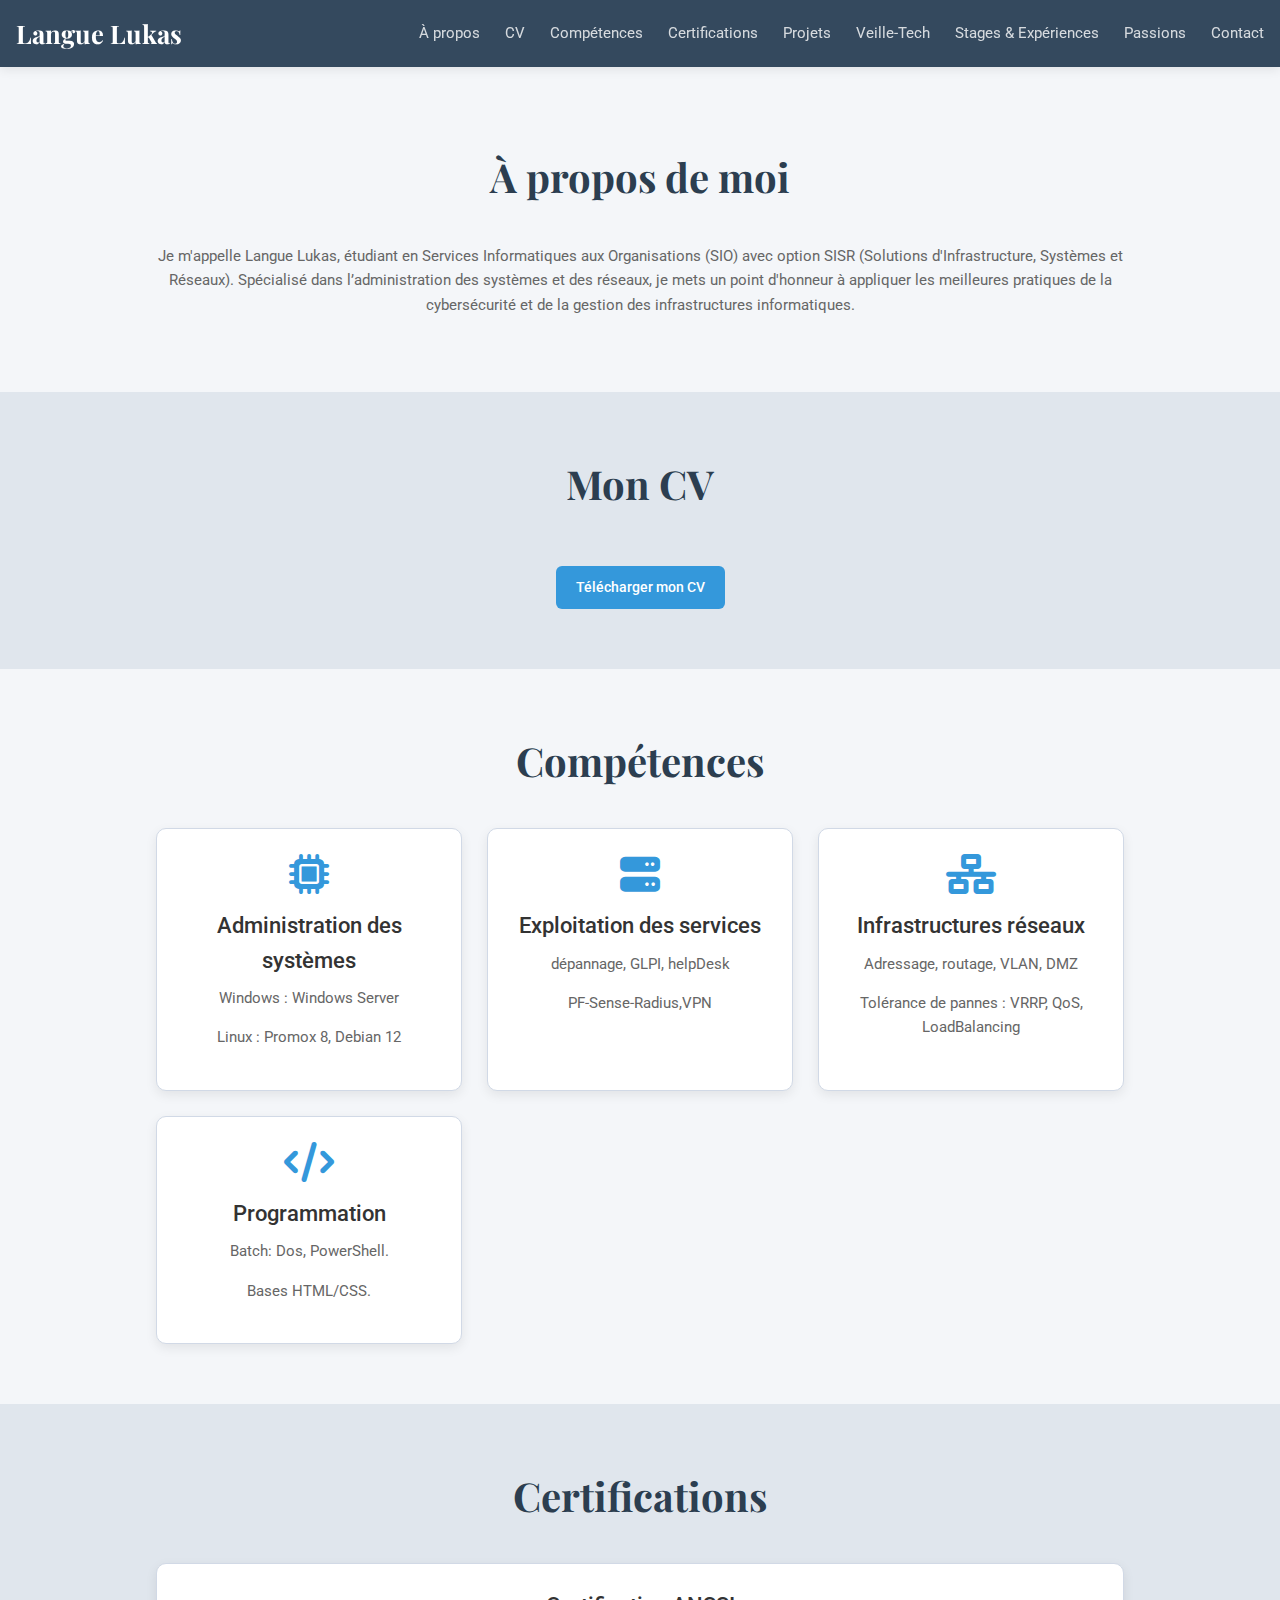
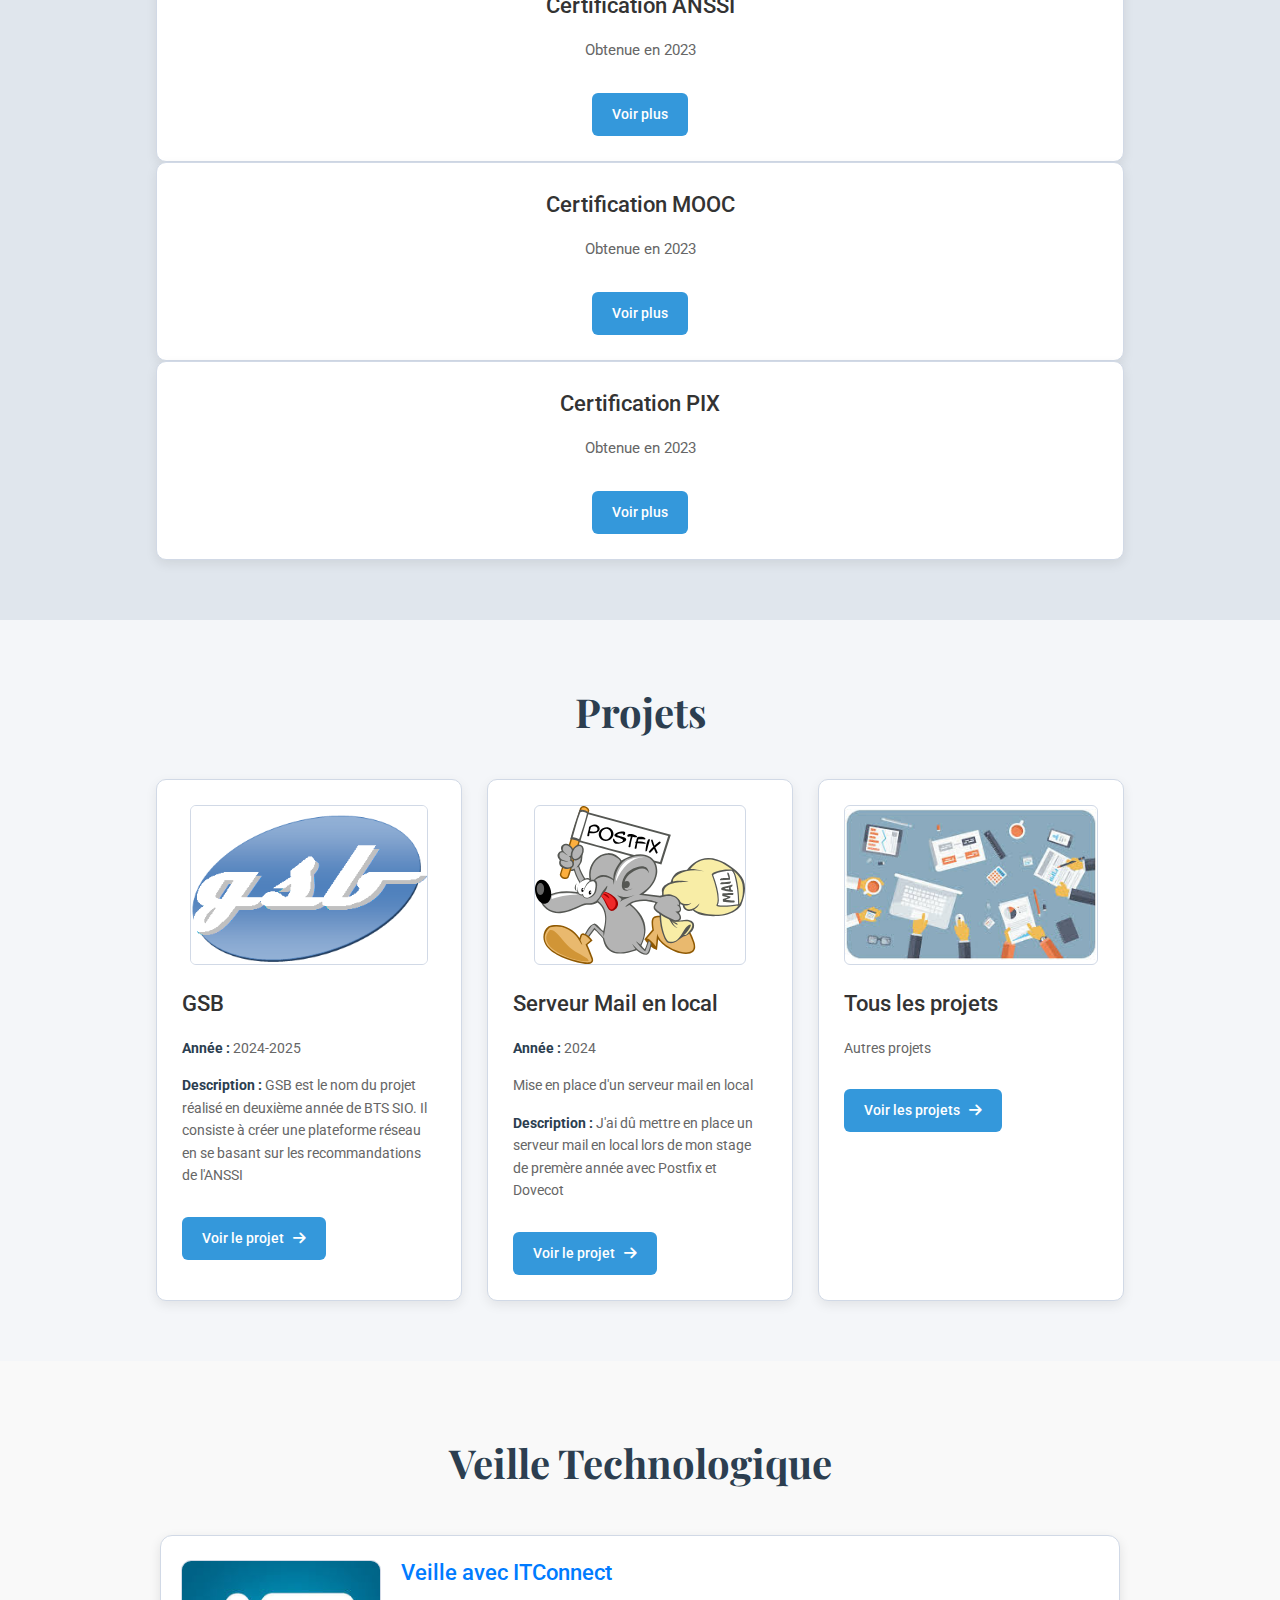
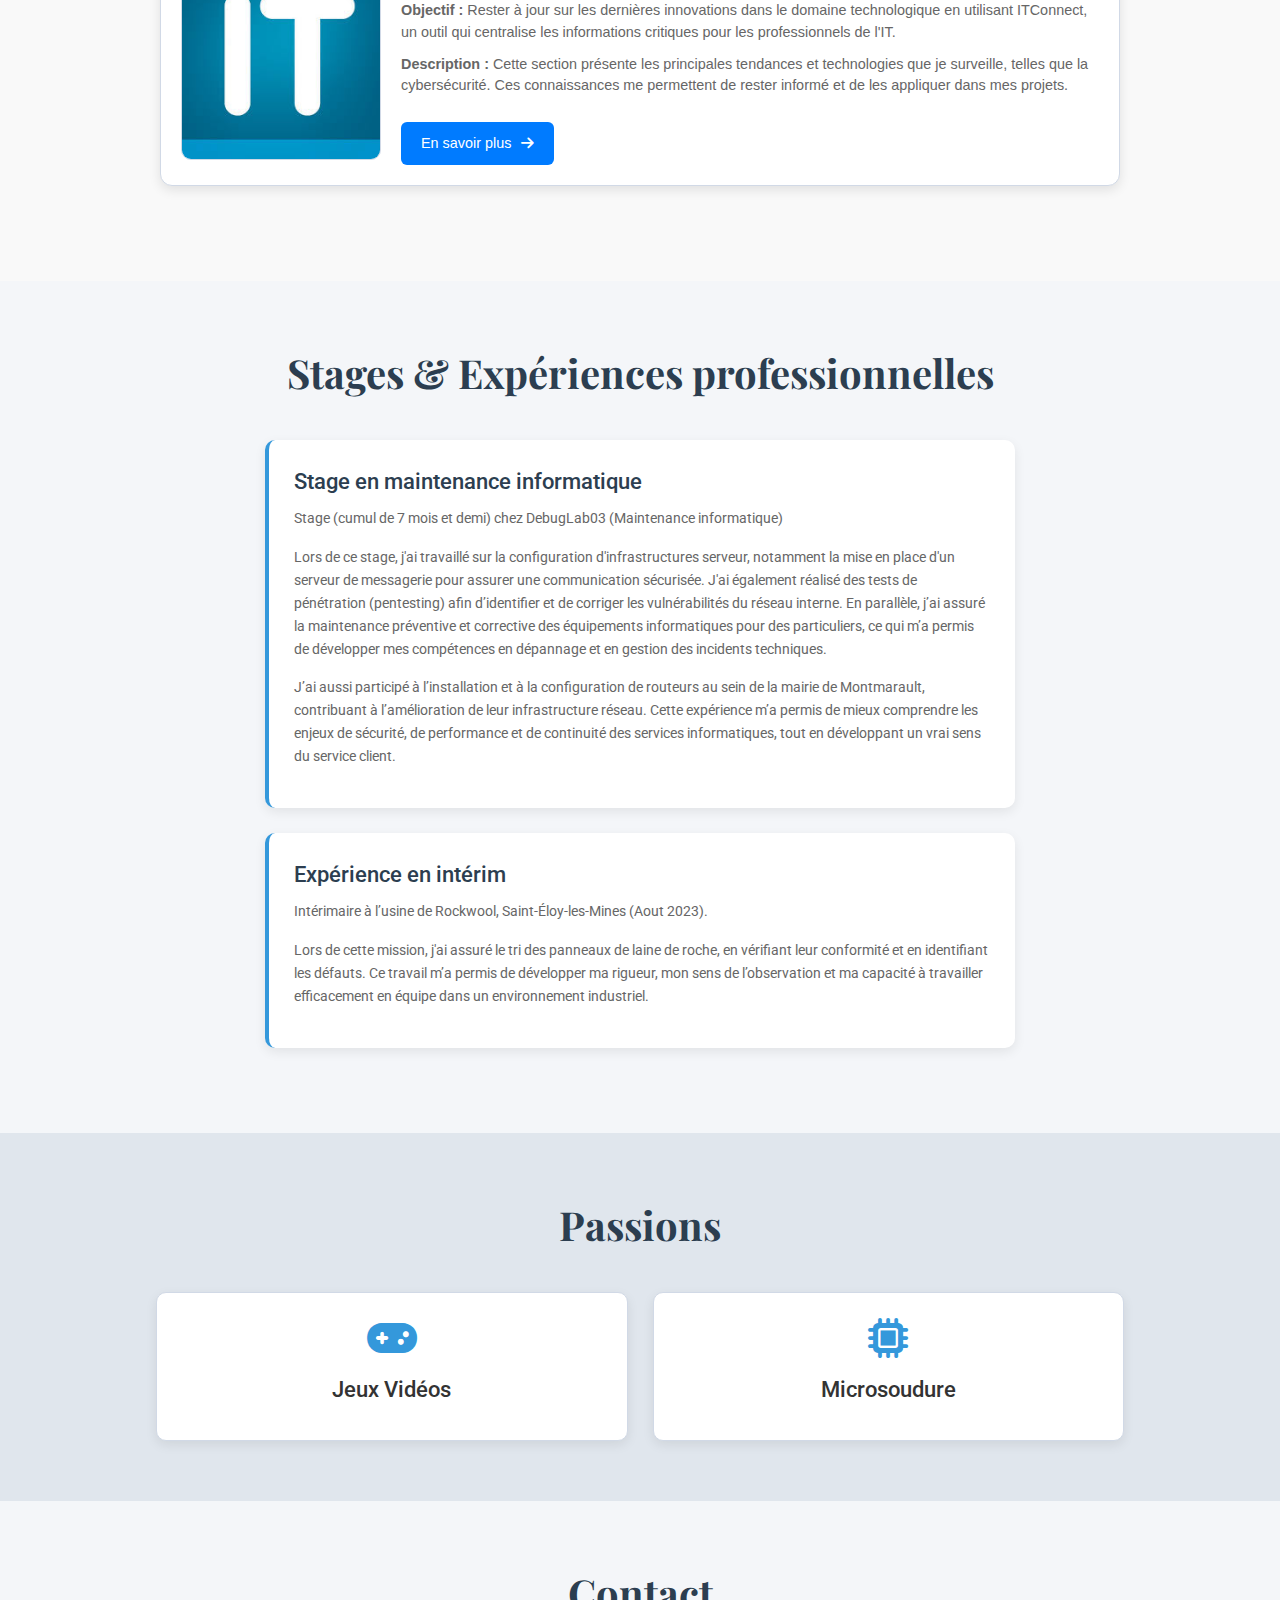
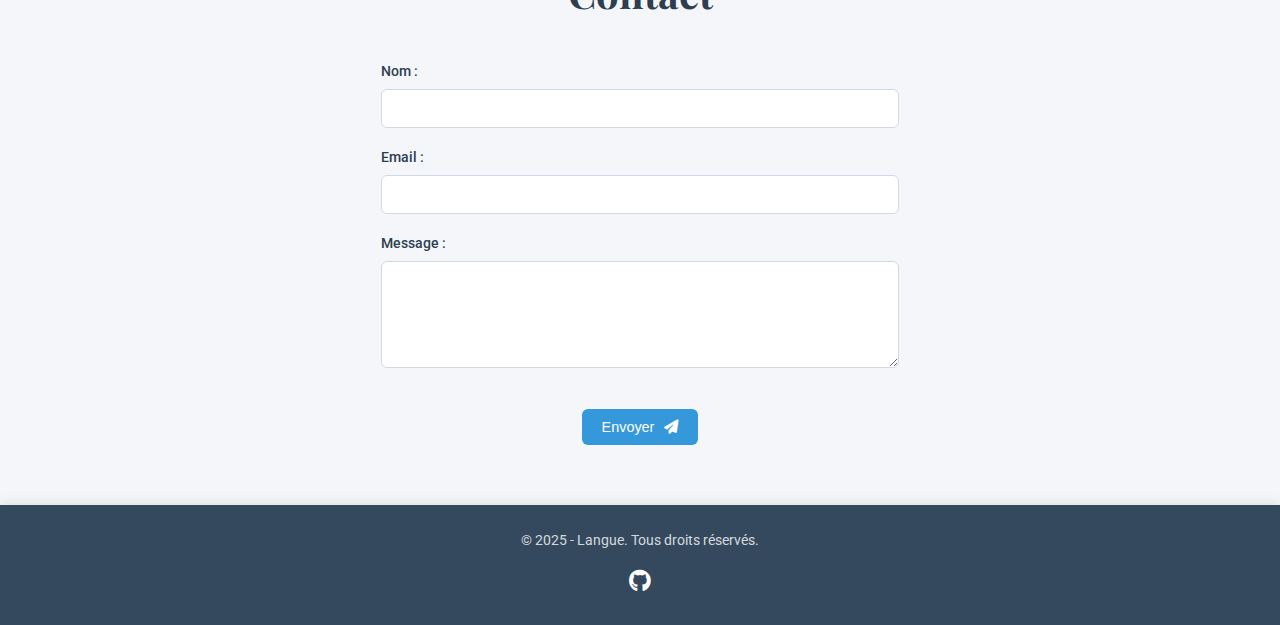
<file: index.html>
<!DOCTYPE html>
<html lang="fr">
<head>
    <meta charset="UTF-8">
    <meta name="viewport" content="width=device-width, initial-scale=1.0">
    <title>Portfolio - Langue</title>
    <link rel="stylesheet" href="style.css">
    <!-- Google Fonts pour une typographie moderne -->
    <link href="https://fonts.googleapis.com/css2?family=Roboto:wght@400;700&display=swap" rel="stylesheet">
    <!-- Font Awesome pour les icônes -->
    <link rel="stylesheet" href="https://cdnjs.cloudflare.com/ajax/libs/font-awesome/6.4.0/css/all.min.css">
	<link rel="icon" href="images/router.png" type="image/png">
</head>

<body>
    <header>
        <nav>
            <div class="logo">
                <a href="#a-propos">Langue Lukas</a>
            </div>
            <ul class="nav-links">
                <li><a href="#a-propos">À propos</a></li>
                <li><a href="#cv">CV</a></li>
                <li><a href="#competences">Compétences</a></li>
                <li><a href="#certifications">Certifications</a></li>
                <li><a href="#projets">Projets</a></li>
	 	<li><a href="#veille-tech">Veille-Tech</a></li>
                <li><a href="#stages">Stages & Expériences</a></li>
                <li><a href="#passions">Passions</a></li>
                <li><a href="#contact">Contact</a></li>
            </ul>
            <div class="burger">
                <div class="line1"></div>
                <div class="line2"></div>
                <div class="line3"></div>
            </div>
        </nav>
    </header>
    <!-- Section À propos de moi -->
    <section id="a-propos" class="section">

        <div class="container">
			<p>
	<p>
	<p>
	<p>
	<p>
            <h1>À propos de moi</h1>
            <p>Je m'appelle Langue Lukas, étudiant en Services Informatiques aux Organisations (SIO) avec option SISR (Solutions d'Infrastructure, Systèmes et Réseaux). Spécialisé dans l’administration des systèmes et des réseaux, je mets un point d'honneur à appliquer les meilleures pratiques de la cybersécurité et de la gestion des infrastructures informatiques. </p>
        </div>
    </section>


    <!-- Section CV -->
    <section id="cv" class="section">
        <div class="container">
            <h1>Mon CV</h1>
            <!-- Bouton pour Telecharger le PDF -->
        <a href="pdf/CV.pdf" class="btn" id="download-cv-btn">Télécharger mon CV</a>
        </div>
    </section>

    <!-- Section Compétences -->
    <section id="competences" class="section">
        <div class="container">
            <h1>Compétences</h1>
            <div class="skills">
                <div class="skill">
                    <i class="fa fa-microchip"></i>
                    <h3>Administration des systèmes</h3>
                    <p>Windows : Windows Server </p>
					<p>Linux : Promox 8, Debian 12</p>
                </div>
                <div class="skill">
                    <i class="fa fa-server"></i>
                    <h3>Exploitation des services</h3>
                    <p>dépannage, GLPI, helpDesk</p>
                    <p>PF-Sense-Radius,VPN</p>
                </div>
                <div class="skill">
                    <i class="fa-solid fa-network-wired"></i>
                    <h3>Infrastructures réseaux</h3>
                    <p>Adressage, routage, VLAN, DMZ</p>
					<p>Tolérance de pannes : VRRP, QoS, LoadBalancing</p>
                </div>
                <div class="skill">
                    <i class="fas fa-code"></i>
                    <h3>Programmation</h3>
                    <p>Batch: Dos, PowerShell.</p>
                    <p>Bases HTML/CSS.</p>
                </div>
            </div>
        </div>
    </section>

    <!-- Section Certifications -->
    <section id="certifications" class="section">
        <div class="container">
            <h1>Certifications</h1>
    <div class="certification">
        <h3>Certification ANSSI</h3>
        <p>Obtenue en 2023</p>
        <a href="Certification/certification1.html" class="btn">Voir plus</a>
    </div>
    <div class="certification">
        <h3>Certification MOOC</h3>
        <p>Obtenue en 2023</p>
        <a href="Certification/certification2.html" class="btn">Voir plus</a>
    </div>
    <div class="certification">
        <h3>Certification PIX</h3>
        <p>Obtenue en 2023</p>
        <a href="Certification/certification3.html" class="btn">Voir plus</a>
    </div>
        </div>
    </section>
    <!-- Section Projets -->
    <section id="projets" class="section">
        <div class="container">
            <h1>Projets</h1>
        <div class="projects">
                <div class="project">
                    <img src="images/gsblogo.png" alt="Projet 2">
                    <div class="project-info">
                        <h3>GSB</h3>
						    <p><strong>Année :</strong> 2024-2025</p>
                        <p><strong>Description :</strong> GSB est le nom du projet réalisé en deuxième année de BTS SIO. Il consiste à créer une plateforme réseau en se basant sur les recommandations de l'ANSSI </p>
                        <a href="Projets/gsb.html" class="btn">Voir le projet <i class="fas fa-arrow-right"></i></a>
                    </div> 
				</div>
			    <div class="project">
                    <img src="images/Postfix_Logo.svg" alt="Projet 2">
                    <div class="project-info">
                        <h3>Serveur Mail en local</h3>
						<p><strong>Année :</strong> 2024</p>
                        <p>Mise en place d'un serveur mail en local</p>
						<p><strong>Description :</strong> J'ai dû mettre en place un serveur mail en local lors de mon stage de premère année avec Postfix et Dovecot</p>
                        <a href="Projets/mailocal.html" class="btn">Voir le projet <i class="fas fa-arrow-right"></i></a>
                    </div> 
				</div>
				<div class="project">
                    <img src="images/autres_projets.jpg" alt="Projet 2">
                    <div class="project-info">
                        <h3>Tous les projets</h3>
                        <p>Autres projets</p>
                        <a href="Projets/autres_projets.html" class="btn">Voir les projets <i class="fas fa-arrow-right"></i></a>
                    </div> 
				</div>
        </div>
    </section>

    <!-- Section Veille Technologique  -->
<section id="veille-tech" class="section">
    <style>
        /* Styles spécifiques à la section veille-tech */
        #veille-tech {
            background-color: #f9f9f9;
            padding: 50px 0;
            font-family: Arial, sans-serif;
        }

        #veille-tech .veille-container {
            max-width: 1000px;
            margin: 0 auto;
            padding: 20px;
        }

        #veille-tech h1 {
            text-align: center;
            margin-bottom: 40px;
        }

        #veille-tech .veille-project {
            display: flex;
            flex-direction: row;
            align-items: center;
            gap: 20px;
            padding: 20px;
            border-radius: 12px;
            background: #fff;
            box-shadow: 0 4px 12px rgba(0, 0, 0, 0.1);
        }

        #veille-tech .veille-project img {
            width: 200px;
            height: 200px;
            object-fit: cover;
            border-radius: 10px;
        }

        #veille-tech .veille-info {
            flex: 1;
        }

        #veille-tech .veille-info h3 {
            color: #007BFF;
            margin-bottom: 10px;
        }

        #veille-tech .veille-info p {
            margin: 10px 0;
            line-height: 1.5;
        }

        #veille-tech .btn {
            display: inline-block;
            background-color: #007BFF;
            color: white;
            padding: 10px 20px;
            border-radius: 6px;
            text-decoration: none;
            transition: background-color 0.3s ease;
        }

        #veille-tech .btn:hover {
            background-color: #0056b3;
        }

        #veille-tech .btn i {
            margin-left: 6px;
        }
    </style>

    <div class="veille-container">
        <h1>Veille Technologique</h1>

        <div class="veille-project">
            <img src="images/itconnect.jpg" alt="ITConnect Veille Technologique">
            <div class="veille-info">
                <h3>Veille avec ITConnect</h3>
                <p><strong>Objectif :</strong> Rester à jour sur les dernières innovations dans le domaine technologique en utilisant ITConnect, un outil qui centralise les informations critiques pour les professionnels de l'IT.</p>
                <p><strong>Description :</strong> Cette section présente les principales tendances et technologies que je surveille, telles que la cybersécurité. Ces connaissances me permettent de rester informé et de les appliquer dans mes projets.</p>
                <a href="https://www.it-connect.fr/actualites/" class="btn">En savoir plus <i class="fas fa-arrow-right"></i></a>
            </div>
        </div>
    </div>
</section>


    <!-- Section Stages & Expériences -->
	<section id="stages" class="section">
		<div class="container">
			<h1>Stages & Expériences professionnelles</h1>
			<ul class="experiences">
				<li>
				<h3>Stage en maintenance informatique</h3>
				<p>Stage (cumul de 7 mois et demi) chez DebugLab03 (Maintenance informatique)</p>
				<p>Lors de ce stage, j'ai travaillé sur la configuration d'infrastructures serveur, notamment la mise en place d'un serveur de messagerie pour assurer une communication sécurisée. 
				J'ai également réalisé des tests de pénétration (pentesting) afin d’identifier et de corriger les vulnérabilités du réseau interne. En parallèle, j’ai assuré la maintenance préventive et corrective des équipements informatiques pour des particuliers, ce qui m’a permis de développer mes compétences en dépannage et en gestion des incidents techniques.</p>
				<p>J’ai aussi participé à l’installation et à la configuration de routeurs au sein de la mairie de Montmarault, contribuant à l’amélioration de leur infrastructure réseau. 
				Cette expérience m’a permis de mieux comprendre les enjeux de sécurité, de performance et de continuité des services informatiques, tout en développant un vrai sens du service client.</p>

				</li>
				<li>
					<h3>Expérience en intérim</h3>
					<p>Intérimaire à l’usine de Rockwool, Saint-Éloy-les-Mines (Aout 2023). </p>
					<p>Lors de cette mission, j'ai assuré le tri des panneaux de laine de roche, en vérifiant leur conformité et en identifiant les défauts. 
				 	Ce travail m’a permis de développer ma rigueur, mon sens de l’observation et ma capacité à travailler efficacement en équipe dans un environnement industriel. </p>
				</li>
				<!-- autres expériences ici -->
			</ul>
		</div>
	</section>

    <!-- Section Passions -->
    <!-- Section Compétences -->
    <section id="passions" class="section">
        <div class="container">
            <h1>Passions</h1>
            <div class="skills">
                <div class="skill">
                    <i class="fas fa-gamepad"></i>
                    <h3>Jeux Vidéos</h3>
                </div>
                <div class="skill">
                    <i class="fa-solid fa-microchip"></i>
                    <h3>Microsoudure</h3>
                </div>
                <!--autres compétences ici -->
            </div>
        </div>
    </section>

    <!-- Section Contact -->
    <section id="contact" class="section">
        <div class="container">
            <h1>Contact</h1>
            <form action="mailto:lukas.langue@gmail.com" method="post" enctype="text/plain">
                <div class="form-group">
                    <label for="name">Nom :</label>
                    <input type="text" id="name" name="name" required>
                </div>
                <div class="form-group">
                    <label for="email">Email :</label>
                    <input type="email" id="email" name="email" required>
                </div>
                <div class="form-group">
                    <label for="message">Message :</label>
                    <textarea id="message" name="message" rows="5" required></textarea>
                </div>
                <button type="submit" class="btn">Envoyer <i class="fas fa-paper-plane"></i></button>
            </form>
        </div>
    </section>

    <footer>
        <div class="container">
            <p>&copy; 2025 - Langue. Tous droits réservés.</p>
            <div class="social-icons">
                <a href="https://github.com/Lucky11245"><i class="fab fa-github"></i></a>
                <!--autres icônes de réseaux ici -->
            </div>
        </div>
    </footer>

    <!-- Script pour la navigation -->
    <script src="script/script.js"></script>
</body>
</html>
</file>
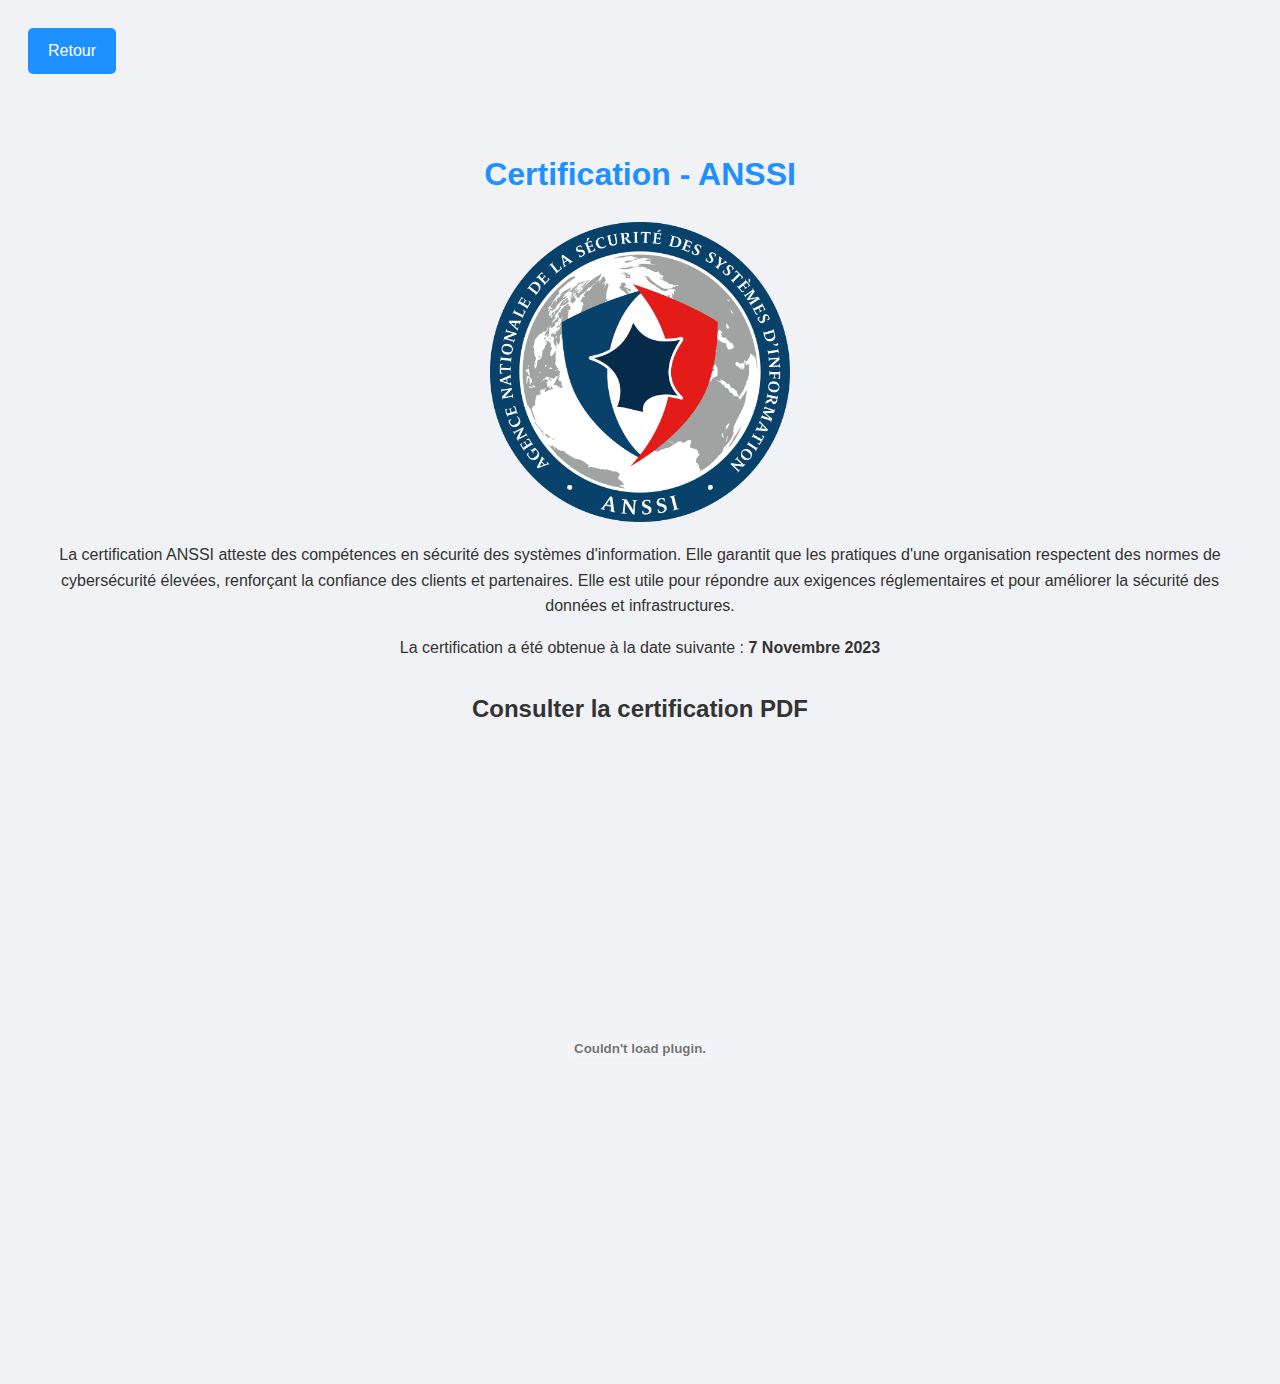
<file: Certification/certification1.html>
<!DOCTYPE html>
<html lang="fr">
<head>
    <meta charset="UTF-8">
    <meta name="viewport" content="width=device-width, initial-scale=1.0">
	<link rel="icon" href="images/router.png" type="image/png">
    <title>Certification - ANSSI</title>
    <style>
        /* CSS intégré pour la page Certification */
        .certification-logo {
            width: 300px;
            height: 300px;
            object-fit: contain;
            display: block;
            margin: 0 auto;
        }

        body {
            font-family: 'Roboto', sans-serif;
            line-height: 1.6;
            background-color: #f0f2f5;
            color: #333;
            padding-top: 100px;
            position: relative; /* Ajouté pour la position absolue du bouton */
        }

        .certification-page {
            padding: 20px;
        }

        .container {
            max-width: 1200px;
            margin: auto;
            padding: 0 1.5rem;
        }

        h1 {
            text-align: center;
            color: #1E90FF;
        }

        .logo-container {
            text-align: center;
            margin-bottom: 20px;
        }

        .certification-description {
            text-align: center;
            margin: 20px 0;
        }

        .pdf-container {
            text-align: center;
            margin-top: 30px;
        }

        .pdf-container embed {
            width: 100%;
            height: 600px;
        }

        /* Style pour le bouton de retour (haut à gauche) */
        .back-button {
            background-color: #1E90FF;
            color: white;
            padding: 10px 20px;
            border: none;
            border-radius: 5px;
            cursor: pointer;
            font-size: 1rem;
            position: absolute; /* Positionné en haut à gauche */
            top: 20px; /* Un peu d'espace depuis le haut */
            left: 20px; /* Un peu d'espace depuis la gauche */
            transition: background-color 0.3s;
            text-decoration: none; /* Si c'est un lien */
        }

        .back-button:hover {
            background-color: #187bcd;
        }

    </style>
</head>
<body>

    <!-- Bouton Retour en haut à gauche -->
    <a href="javascript:history.back()" class="back-button">Retour</a>

    <!-- Section Certification -->
    <section class="certification-page">
        <div class="container">
            <h1>Certification - ANSSI</h1>

            <!-- Affichage du logo (image PNG) -->
            <div class="logo-container">
                <img src="images/Anssi.png" alt="Logo Certification" class="certification-logo">
            </div>

            <!-- Description de la certification -->
            <div class="certification-description">
                <p>La certification ANSSI atteste des compétences en sécurité des systèmes d'information. Elle garantit que les pratiques d'une organisation respectent des normes de cybersécurité élevées, renforçant la confiance des clients et partenaires. Elle est utile pour répondre aux exigences réglementaires et pour améliorer la sécurité des données et infrastructures.</p>
                <p>La certification a été obtenue à la date suivante : <strong>7 Novembre 2023</strong></p>
            </div>

            <!-- Affichage du fichier PDF (certif.pdf) -->
            <div class="pdf-container">
                <h2>Consulter la certification PDF</h2>
                <embed src="certifications/Certificat_ANSSI.pdf" type="application/pdf" width="100%" height="600px">
            </div>
        </div>
    </section>

</body>
</html>
</file>
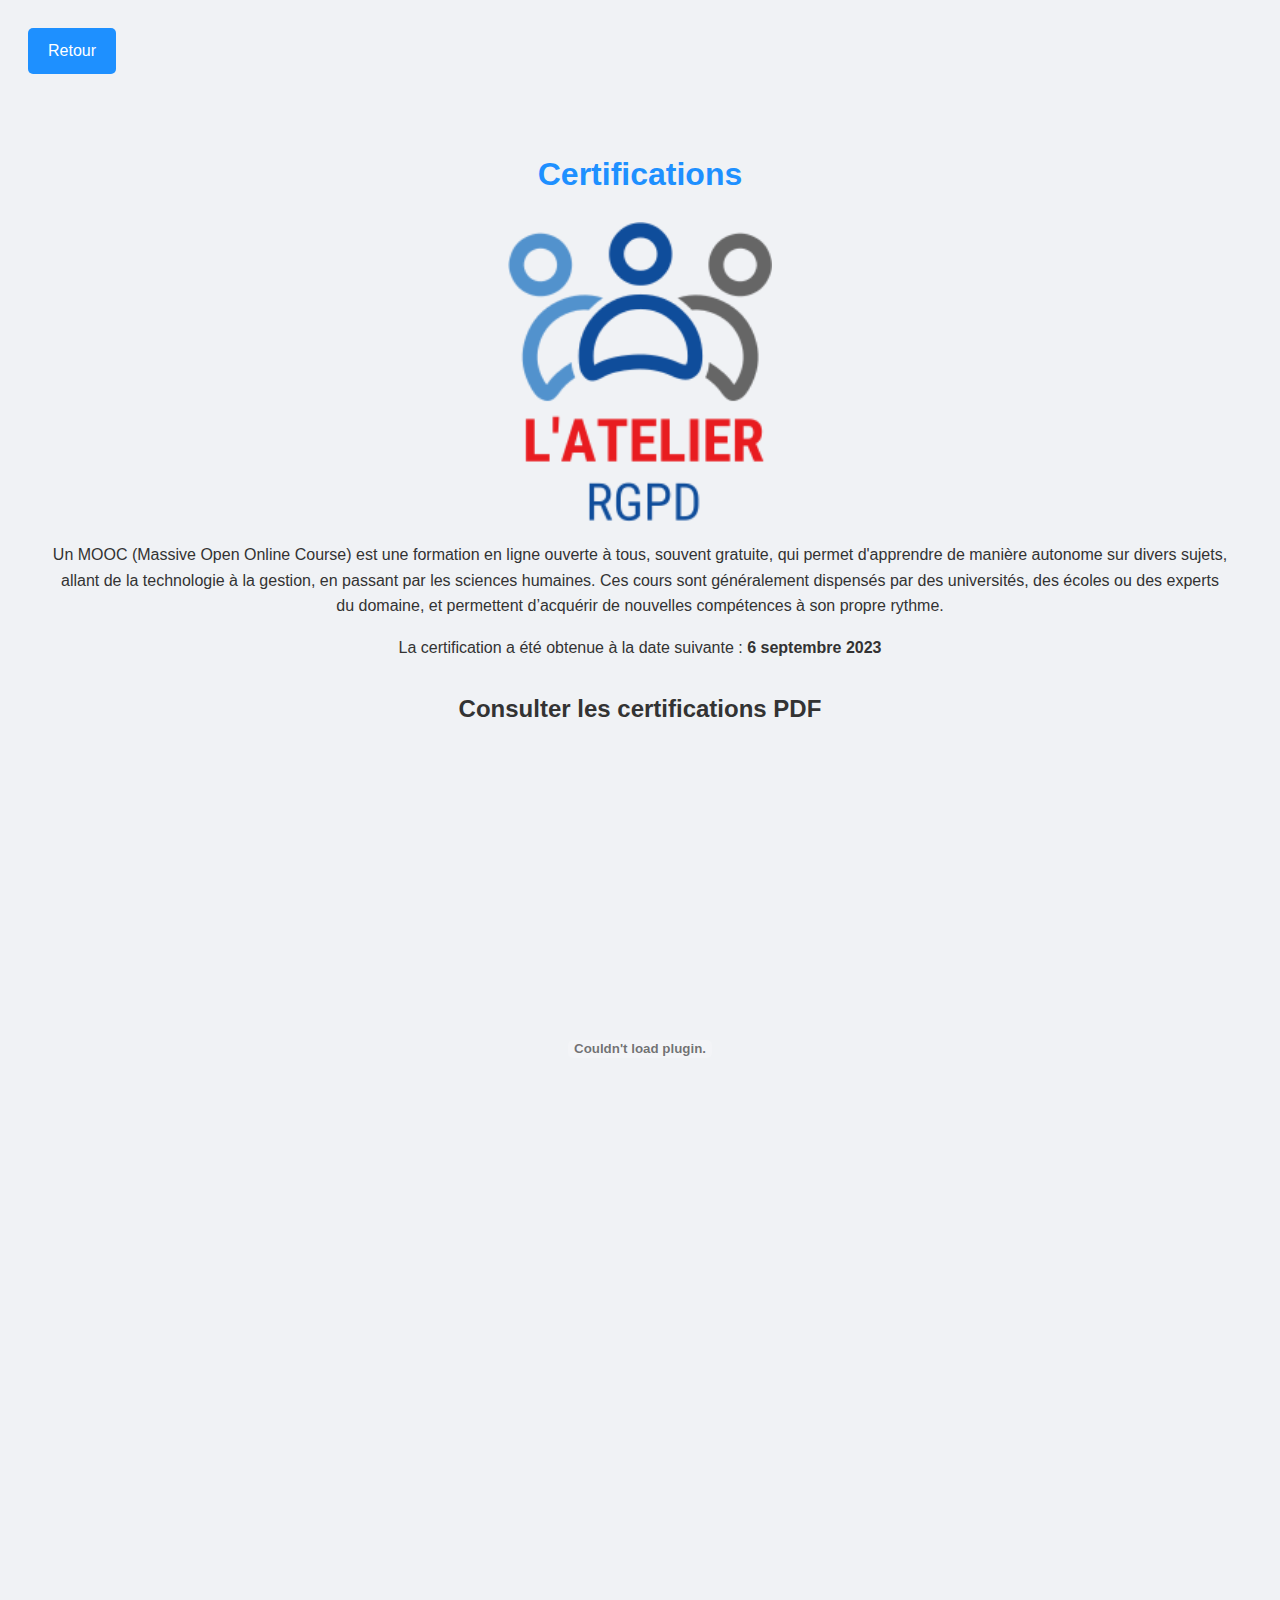
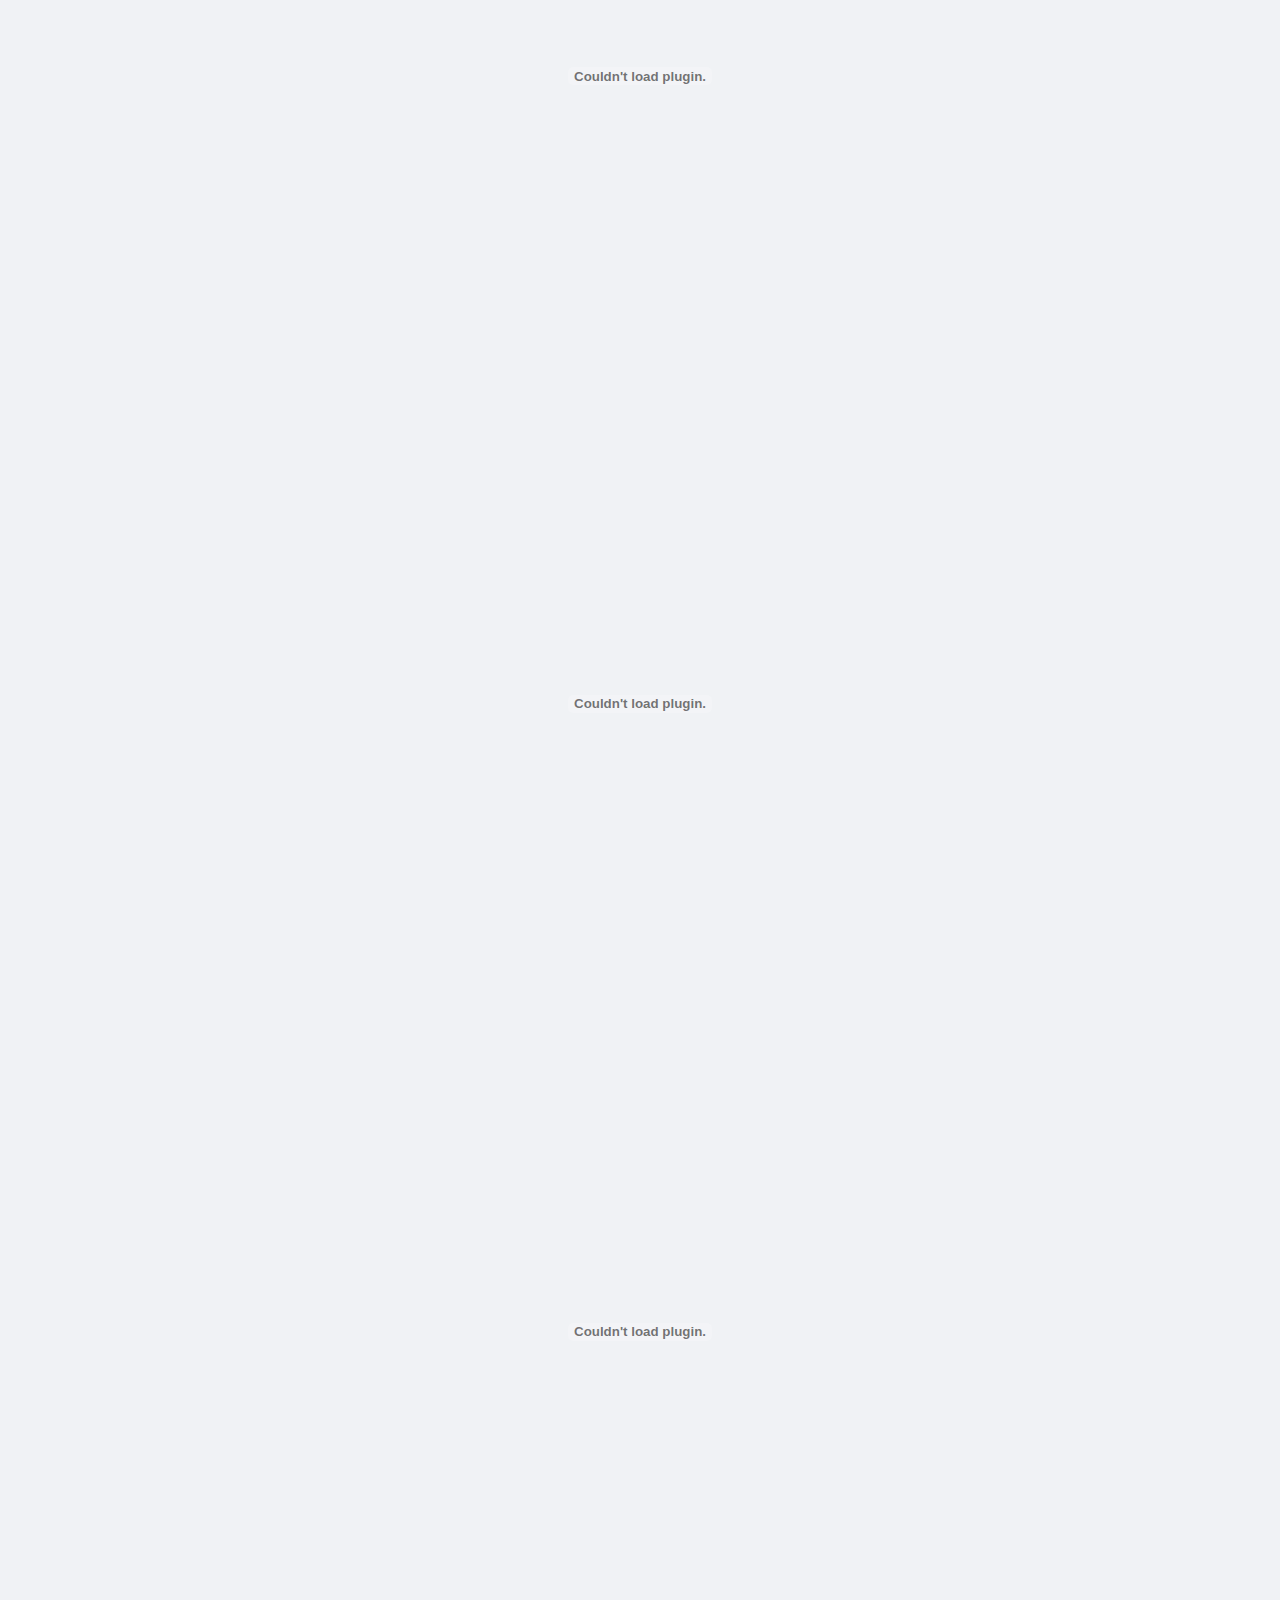
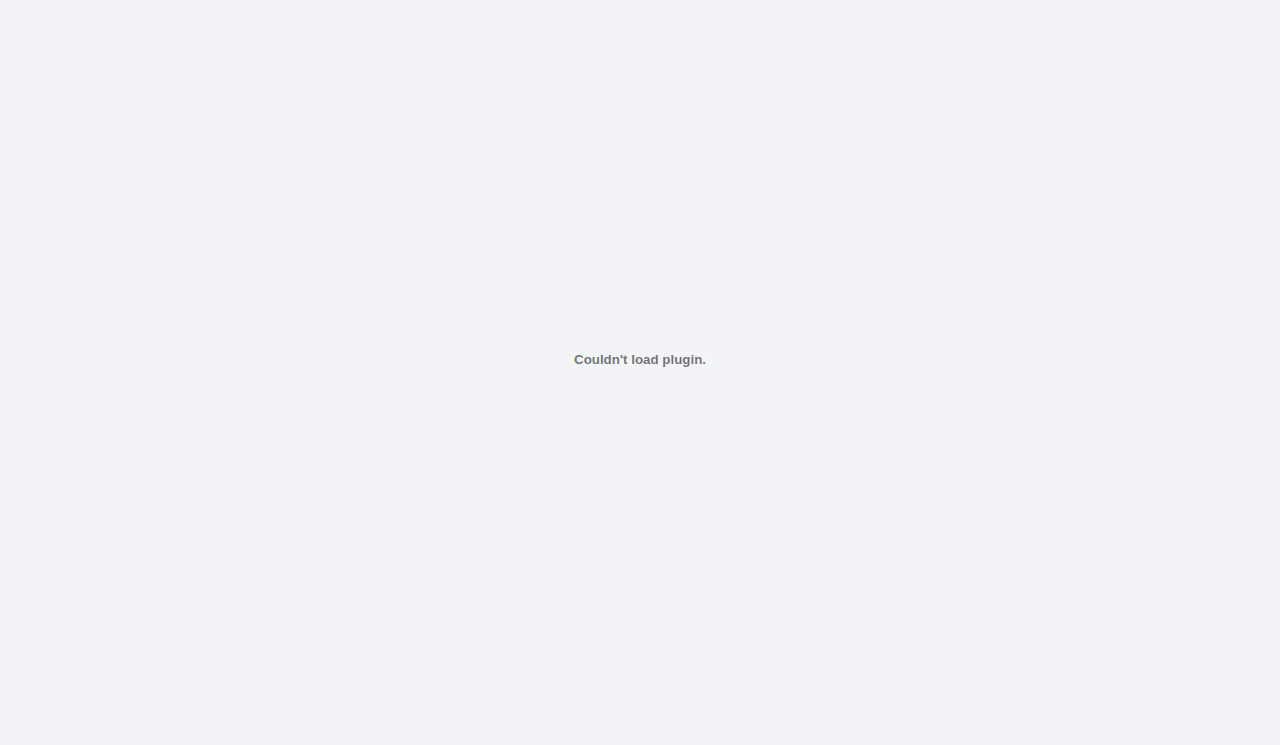
<file: Certification/certification2.html>
<!DOCTYPE html>
<html lang="fr">
<head>
    <meta charset="UTF-8">
    <meta name="viewport" content="width=device-width, initial-scale=1.0">
	<link rel="icon" href="images/router.png" type="image/png">
    <title>Certifications - RGPD</title>
    <style>
        /* CSS pour la page de certification */
        .certification-logo {
            width: 300px;
            height: 300px;
            object-fit: contain;
            display: block;
            margin: 0 auto;
        }

        body {
            font-family: 'Roboto', sans-serif;
            line-height: 1.6;
            background-color: #f0f2f5;
            color: #333;
            padding-top: 100px;
            position: relative;
        }

        .certification-page {
            padding: 20px;
        }

        .container {
            max-width: 1200px;
            margin: auto;
            padding: 0 1.5rem;
        }

        h1 {
            text-align: center;
            color: #1E90FF;
        }

        .logo-container {
            text-align: center;
            margin-bottom: 20px;
        }

        .certification-description {
            text-align: center;
            margin: 20px 0;
        }

        /* Style pour les PDF */
        .pdf-container {
            text-align: center;
            margin-top: 30px;
            margin-bottom: 30px;
        }

        .pdf-container embed {
            width: 100%;
            height: 600px;
            margin-bottom: 20px;
        }

        /* Bouton Retour */
        .back-button {
            background-color: #1E90FF;
            color: white;
            padding: 10px 20px;
            border: none;
            border-radius: 5px;
            cursor: pointer;
            font-size: 1rem;
            position: absolute;
            top: 20px;
            left: 20px;
            transition: background-color 0.3s;
            text-decoration: none;
        }

        .back-button:hover {
            background-color: #187bcd;
        }

    </style>
</head>
<body>

    <!-- Bouton Retour -->
    <a href="javascript:history.back()" class="back-button">Retour</a>

    <!-- Section Certification -->
    <section class="certification-page">
        <div class="container">
            <h1>Certifications</h1>

            <!-- Affichage du logo (image PNG) -->
            <div class="logo-container">
                <img src="images/RGPD.png" alt="Logo Certification" class="certification-logo">
            </div>

            <!-- Description de la certification -->
            <div class="certification-description">
                <p>Un MOOC (Massive Open Online Course) est une formation en ligne ouverte à tous, souvent gratuite, qui permet d'apprendre de manière autonome sur divers sujets, allant de la technologie à la gestion, en passant par les sciences humaines. Ces cours sont généralement dispensés par des universités, des écoles ou des experts du domaine, et permettent d’acquérir de nouvelles compétences à son propre rythme.</p>
                <p>La certification a été obtenue à la date suivante : <strong> 6 septembre 2023 </strong></p>
            </div>

            <!-- Affichage des fichiers PDF -->
            <div class="pdf-container">
                <h2>Consulter les certifications PDF</h2>

                <!-- Premier PDF -->
                <embed src="certifications/Certification_rgpd/Certificat_MODULE_1_rgpd.pdf" type="application/pdf" width="100%" height="600px">

                <!-- Deuxième PDF -->
                <embed src="certifications/Certification_rgpd/Certificat_MODULE_2_rgpd.pdf" type="application/pdf" width="100%" height="600px">

                <!-- Troisième PDF -->
                <embed src="certifications/Certification_rgpd/Certificat_MODULE_3_rgpd.pdf" type="application/pdf" width="100%" height="600px">

                <!-- Quatrième PDF -->
                <embed src="certifications/Certification_rgpd/Certificat_MODULE_4_rgpd.pdf" type="application/pdf" width="100%" height="600px">

                <!-- Cinquième PDF -->
                <embed src="certifications/Certification_rgpd/Certificat_MODULE_5_rgpd.pdf" type="application/pdf" width="100%" height="600px">

            </div>
        </div>
    </section>

</body>
</html>
</file>
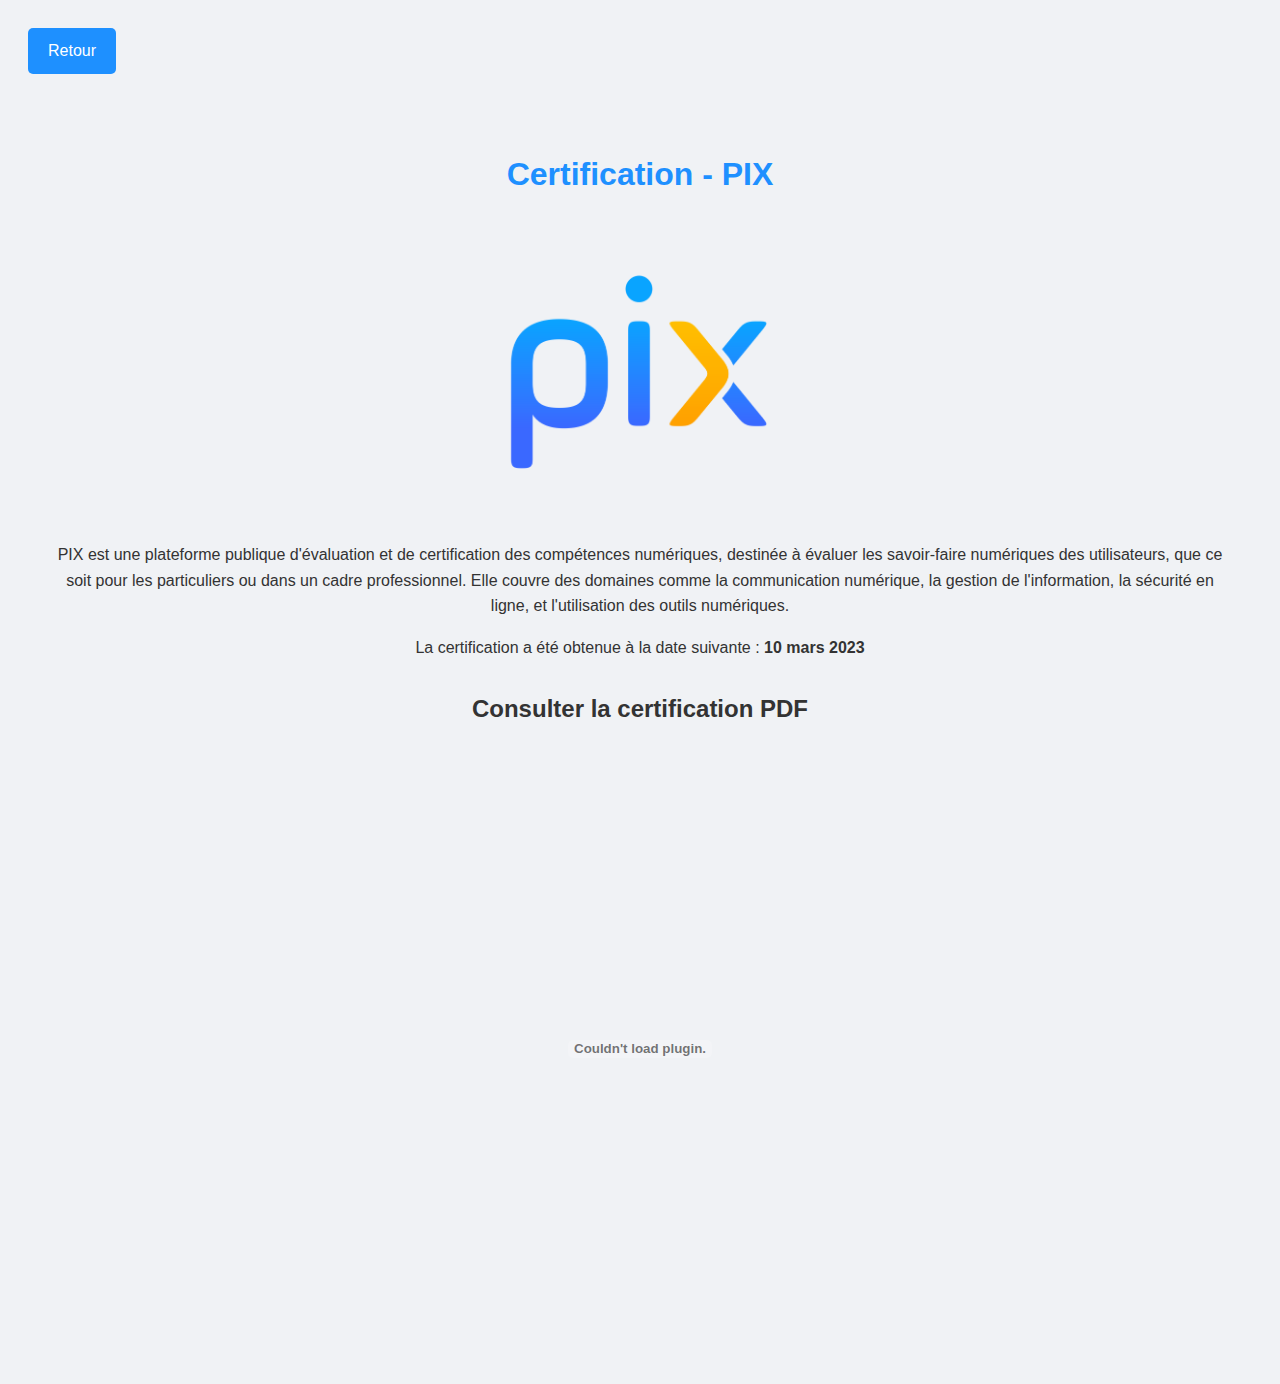
<file: Certification/certification3.html>
<!DOCTYPE html>
<html lang="fr">
<head>
    <meta charset="UTF-8">
    <meta name="viewport" content="width=device-width, initial-scale=1.0">
	<link rel="icon" href="images/router.png" type="image/png">
    <title>Certification - PIX</title>
    <style>
        /* CSS intégré pour la page Certification */
        .certification-logo {
            width: 300px;
            height: 300px;
            object-fit: contain;
            display: block;
            margin: 0 auto;
        }

        body {
            font-family: 'Roboto', sans-serif;
            line-height: 1.6;
            background-color: #f0f2f5;
            color: #333;
            padding-top: 100px;
            position: relative; /* Ajouté pour la position absolue du bouton */
        }

        .certification-page {
            padding: 20px;
        }

        .container {
            max-width: 1200px;
            margin: auto;
            padding: 0 1.5rem;
        }

        h1 {
            text-align: center;
            color: #1E90FF;
        }

        .logo-container {
            text-align: center;
            margin-bottom: 20px;
        }

        .certification-description {
            text-align: center;
            margin: 20px 0;
        }

        .pdf-container {
            text-align: center;
            margin-top: 30px;
        }

        .pdf-container embed {
            width: 100%;
            height: 600px;
        }

        /* Style pour le bouton de retour (haut à gauche) */
        .back-button {
            background-color: #1E90FF;
            color: white;
            padding: 10px 20px;
            border: none;
            border-radius: 5px;
            cursor: pointer;
            font-size: 1rem;
            position: absolute; /* Positionné en haut à gauche */
            top: 20px; /* Un peu d'espace depuis le haut */
            left: 20px; /* Un peu d'espace depuis la gauche */
            transition: background-color 0.3s;
            text-decoration: none; /* Si c'est un lien */
        }

        .back-button:hover {
            background-color: #187bcd;
        }

    </style>
</head>
<body>

    <!-- Bouton Retour en haut à gauche -->
    <a href="javascript:history.back()" class="back-button">Retour</a>

    <!-- Section Certification -->
    <section class="certification-page">
        <div class="container">
            <h1>Certification - PIX</h1>

            <!-- Affichage du logo (image PNG) -->
            <div class="logo-container">
                <img src="images/Pix_logo.png" alt="Logo Certification" class="certification-logo">
            </div>

            <!-- Description de la certification -->
            <div class="certification-description">
                <p>PIX est une plateforme publique d'évaluation et de certification des compétences numériques, destinée à évaluer les savoir-faire numériques des utilisateurs, que ce soit pour les particuliers ou dans un cadre professionnel. Elle couvre des domaines comme la communication numérique, la gestion de l'information, la sécurité en ligne, et l'utilisation des outils numériques.</p>
                <p>La certification a été obtenue à la date suivante : <strong>10 mars 2023</strong></p>
            </div>

            <!-- Affichage du fichier PDF (certif.pdf) -->
            <div class="pdf-container">
                <h2>Consulter la certification PDF</h2>
                <embed src="certifications/pix.pdf" type="application/pdf" width="100%" height="600px">
            </div>
        </div>
    </section>

</body>
</html>
</file>
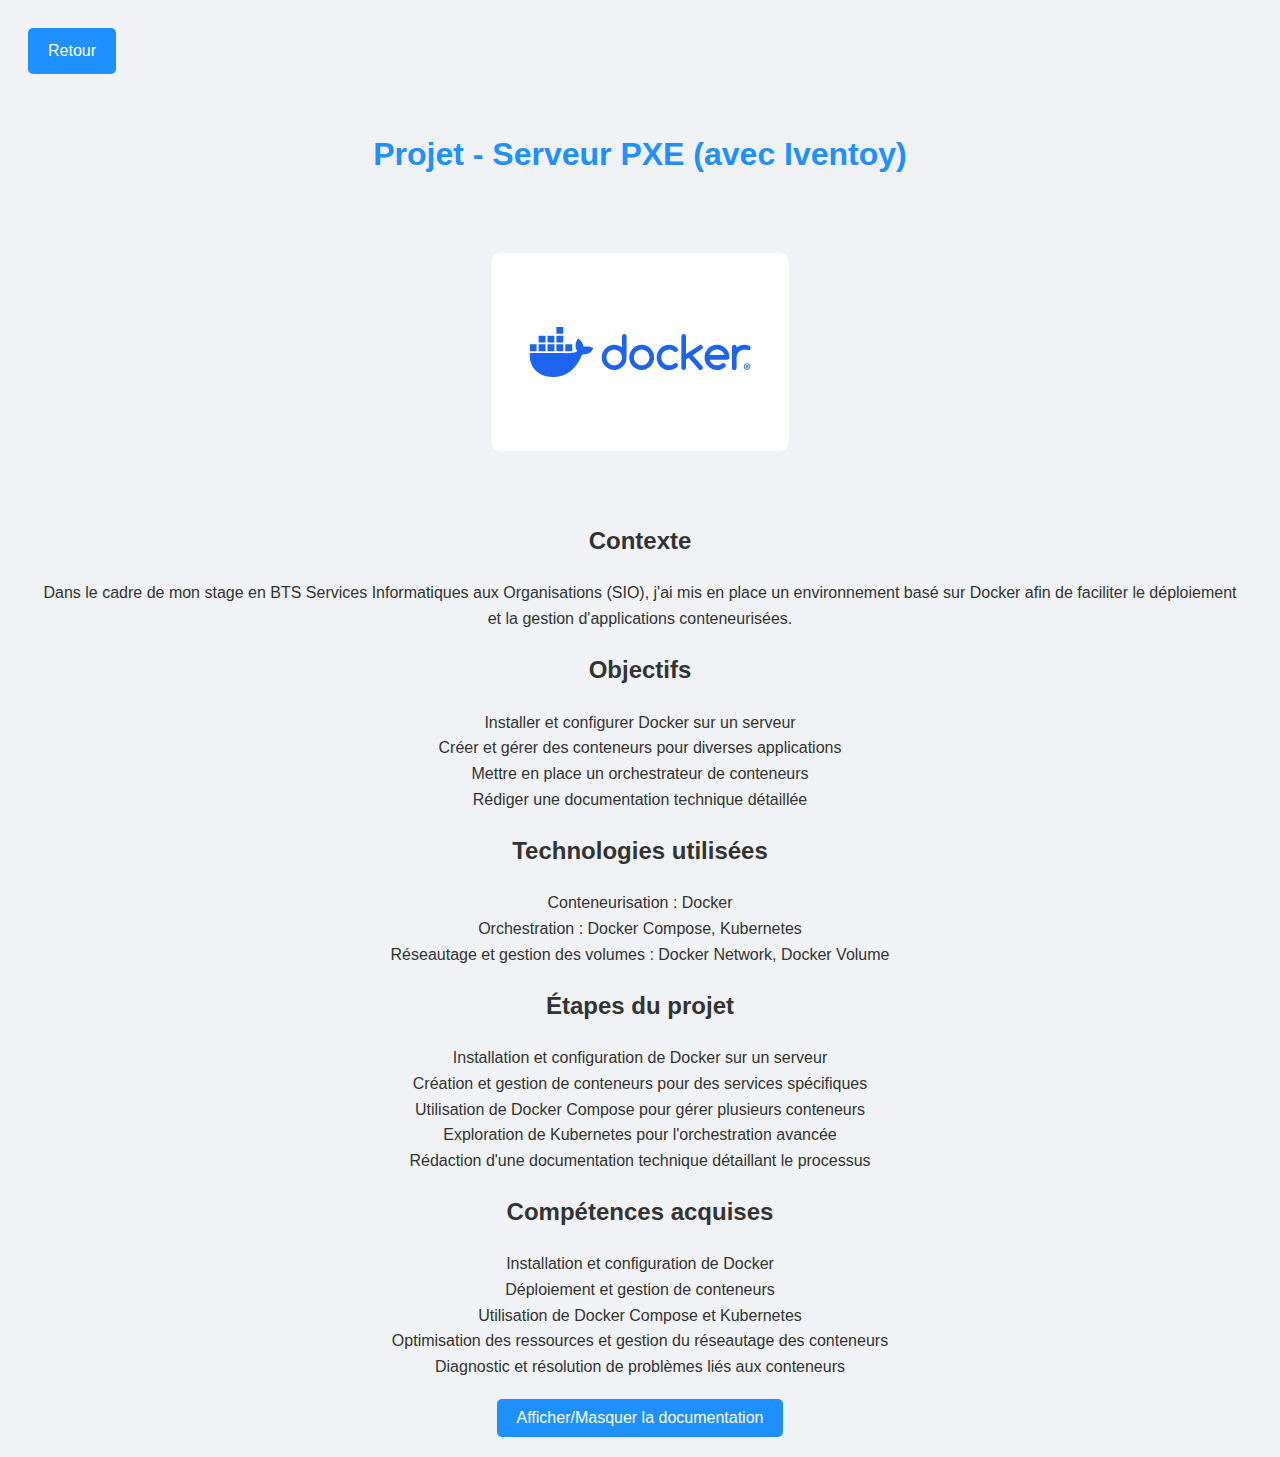
<file: Projets/docker.html>
<!DOCTYPE html>
<html lang="fr">
<head>
    <meta charset="UTF-8">
    <meta name="viewport" content="width=device-width, initial-scale=1.0">
	<link rel="icon" href="images/router.png" type="image/png">
    <title>Projet - Serveur PXE</title>
    <style>
        /* CSS intégré pour la mise en page */
        .certification-logo {
            width: 300px;
            height: 300px;
            object-fit: contain;
            display: block;
            margin: 0 auto;
        }

        body {
            font-family: 'Roboto', sans-serif;
            line-height: 1.6;
            background-color: #f0f2f5;
            color: #333;
            padding-top: 100px;
            position: relative;
        }

        .container {
            max-width: 1200px;
            margin: auto;
            padding: 0 1.5rem;
        }

        h1 {
            text-align: center;
            color: #1E90FF;
        }

        .logo-container {
            text-align: center;
            margin-bottom: 20px;
        }

        .certification-description {
            text-align: center;
            margin: 20px 0;
        }

        .pdf-container {
            text-align: center;
            margin-top: 30px;
            display: none; /* Caché par défaut */
        }

        .pdf-container embed {
            width: 100%;
            height: 600px;
        }

        .back-button {
            background-color: #1E90FF;
            color: white;
            padding: 10px 20px;
            border: none;
            border-radius: 5px;
            cursor: pointer;
            font-size: 1rem;
            position: absolute;
            top: 20px;
            left: 20px;
            transition: background-color 0.3s;
            text-decoration: none;
        }

        .back-button:hover {
            background-color: #187bcd;
        }

        .toggle-button {
            background-color: #1E90FF;
            color: white;
            padding: 10px 20px;
            border: none;
            border-radius: 5px;
            cursor: pointer;
            font-size: 1rem;
            display: block;
            margin: 20px auto;
            transition: background-color 0.3s;
        }

        .toggle-button:hover {
            background-color: #187bcd;
        }

        /* Suppression des puces et numéros des listes */
        ul, ol {
            list-style-type: none;
            padding: 0;
        }
    </style>
    <script>
        function togglePDF() {
            var pdfContainer = document.querySelector('.pdf-container');
            if (pdfContainer.style.display === "none" || pdfContainer.style.display === "") {
                pdfContainer.style.display = "block";
            } else {
                pdfContainer.style.display = "none";
            }
        }
    </script>
</head>
<body>

    <a href="javascript:history.back()" class="back-button">Retour</a>

    <section class="certification-page">
        <div class="container">
            <h1>Projet - Serveur PXE (avec Iventoy)</h1>

            <div class="logo-container">
                <img src="../images/docker.svg" alt="Logo Iventoy" class="certification-logo">
            </div>

			<div class="certification-description">
				<h2>Contexte</h2>
				<p>Dans le cadre de mon stage en <span class="highlight">BTS Services Informatiques aux Organisations (SIO)</span>, j'ai mis en place un environnement basé sur <span class="highlight">Docker</span> afin de faciliter le déploiement et la gestion d'applications conteneurisées.</p>

				<h2>Objectifs</h2>
				<ul>
					<li>Installer et configurer Docker sur un serveur</li>
					<li>Créer et gérer des conteneurs pour diverses applications</li>
					<li>Mettre en place un orchestrateur de conteneurs</li>
					<li>Rédiger une documentation technique détaillée</li>
				</ul>

				<h2>Technologies utilisées</h2>
				<ul>
					<li>Conteneurisation : <span class="highlight">Docker</span></li>
					<li>Orchestration : <span class="highlight">Docker Compose, Kubernetes</span></li>
					<li>Réseautage et gestion des volumes : <span class="highlight">Docker Network, Docker Volume</span></li>
				</ul>

				<h2>Étapes du projet</h2>
				<ul>
					<li>Installation et configuration de Docker sur un serveur</li>
					<li>Création et gestion de conteneurs pour des services spécifiques</li>
					<li>Utilisation de Docker Compose pour gérer plusieurs conteneurs</li>
					<li>Exploration de Kubernetes pour l'orchestration avancée</li>
					<li>Rédaction d'une documentation technique détaillant le processus</li>
				</ul>

				<h2>Compétences acquises</h2>
				<ul>
					<li>Installation et configuration de Docker</li>
					<li>Déploiement et gestion de conteneurs</li>
					<li>Utilisation de Docker Compose et Kubernetes</li>
					<li>Optimisation des ressources et gestion du réseautage des conteneurs</li>
					<li>Diagnostic et résolution de problèmes liés aux conteneurs</li>
				</ul>
			</div>
			

            <button class="toggle-button" onclick="togglePDF()">Afficher/Masquer la documentation</button>
            
            <div class="pdf-container">
                <h2>Consulter la documentation PDF</h2>
                <embed src="../pdf/iventoy.pdf" type="application/pdf" width="100%" height="1000px">
            </div>
        </div>
    </section>

</body>
</html>
</file>
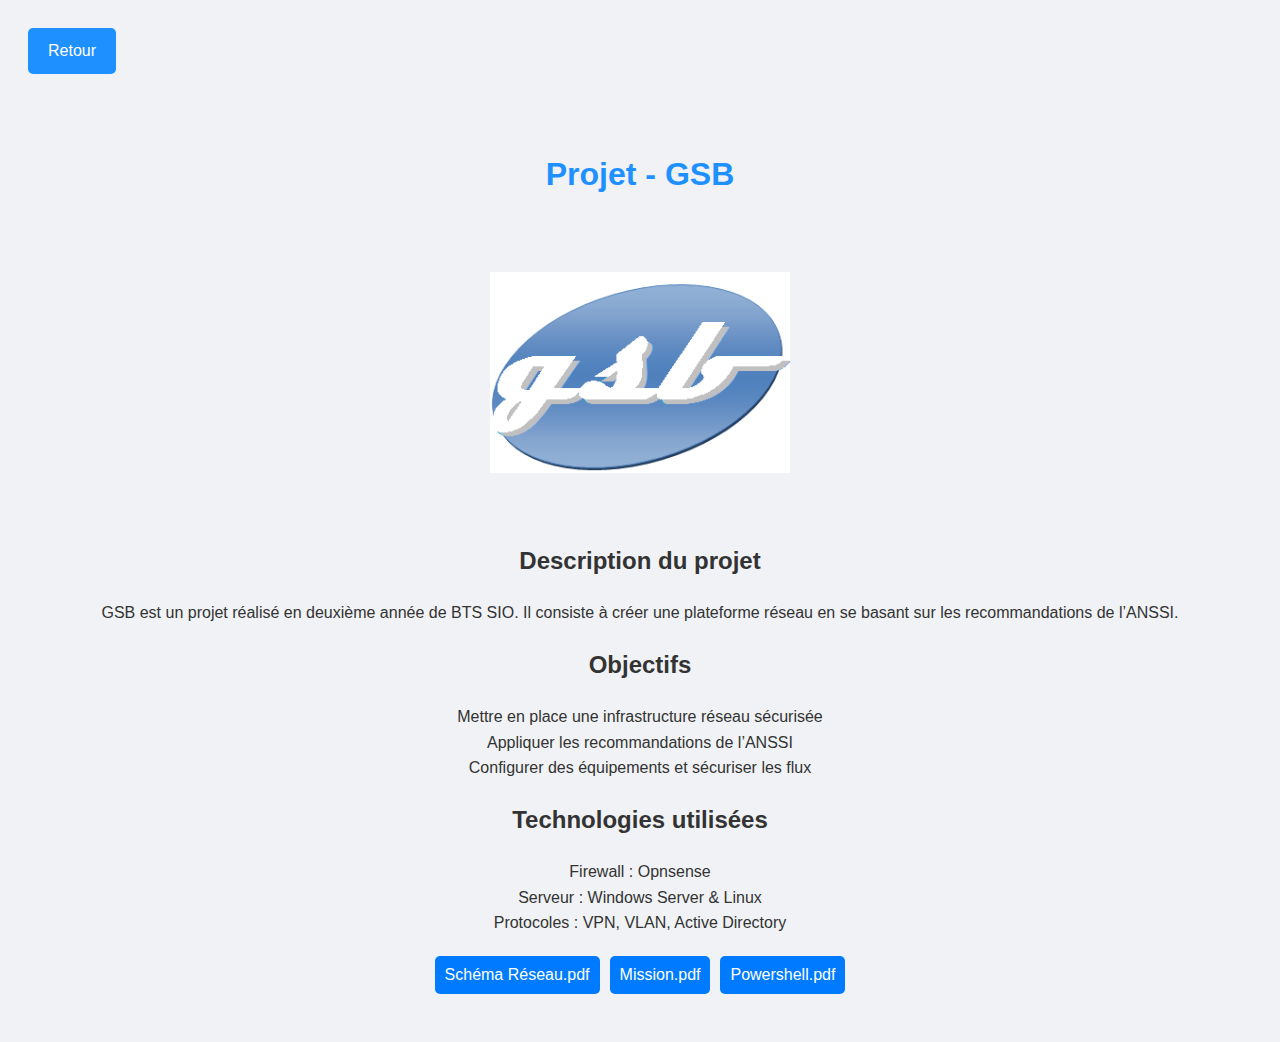
<file: Projets/gsb.html>
<!DOCTYPE html>
<html lang="fr">
<head>
    <meta charset="UTF-8">
    <meta name="viewport" content="width=device-width, initial-scale=1.0">
	<link rel="icon" href="images/router.png" type="image/png">
    <title>Projet - GSB</title>
    <style>
        /* Styles de la page */
        .certification-logo {
            width: 300px;
            height: 300px;
            object-fit: contain;
            display: block;
            margin: 0 auto;
        }

        body {
            font-family: 'Roboto', sans-serif;
            line-height: 1.6;
            background-color: #f0f2f5;
            color: #333;
            padding-top: 100px;
            position: relative;
        }

        .certification-page {
            padding: 20px;
        }

        .container {
            max-width: 1200px;
            margin: auto;
            padding: 0 1.5rem;
        }

        h1 {
            text-align: center;
            color: #1E90FF;
        }

        .logo-container {
            text-align: center;
            margin-bottom: 20px;
        }

        .certification-description {
            text-align: center;
            margin: 20px 0;
        }

        /* Boutons pour afficher les PDFs */
        .button-container {
            display: flex;
            justify-content: center;
            gap: 10px;
            margin-bottom: 20px;
        }

        button {
            padding: 10px;
            font-size: 16px;
            cursor: pointer;
            border: none;
            background-color: #007BFF;
            color: white;
            border-radius: 5px;
        }

        button:hover {
            background-color: #0056b3;
        }

        /* Conteneur des PDFs */
        .pdf-container {
            display: none;
            text-align: center;
            margin-top: 20px;
        }

        iframe {
            width: 80%;
            height: 600px;
            border: 1px solid #ddd;
        }

        /* Style pour le bouton de retour */
        .back-button {
            background-color: #1E90FF;
            color: white;
            padding: 10px 20px;
            border: none;
            border-radius: 5px;
            cursor: pointer;
            font-size: 1rem;
            position: absolute;
            top: 20px;
            left: 20px;
            transition: background-color 0.3s;
            text-decoration: none;
        }

        .back-button:hover {
            background-color: #187bcd;
        }
		        /* Suppression des puces et numéros des listes */
        ul, ol {
            list-style-type: none;
            padding: 0;
        }
    </style>
</head>
<body>

    <!-- Bouton Retour -->
    <a href="javascript:history.back()" class="back-button">Retour</a>

    <!-- Section Certification -->
    <section class="certification-page">
        <div class="container">
            <h1>Projet - GSB</h1>

            <!-- Logo -->
            <div class="logo-container">
                <img src="../images/gsblogo.png" alt="Logo Certification" class="certification-logo">
            </div>

            <!-- Description -->
            <div class="certification-description">
                            </div>

            <div class="certification-description">
                <h2>Description du projet</h2>
                <p>GSB est un projet réalisé en deuxième année de BTS SIO. Il consiste à créer une plateforme réseau en se basant sur les recommandations de l’ANSSI.</p>

                <h2>Objectifs</h2>
                <ul>
                    <li>Mettre en place une infrastructure réseau sécurisée</li>
                    <li>Appliquer les recommandations de l’ANSSI</li>
                    <li>Configurer des équipements et sécuriser les flux</li>
                </ul>

                <h2>Technologies utilisées</h2>
                <ul>
                    <li>Firewall : Opnsense</li>
                    <li>Serveur : Windows Server & Linux</li>
                    <li>Protocoles : VPN, VLAN, Active Directory</li>
                </ul>
            </div>
            </div>

            <!-- Boutons pour afficher les PDFs -->
            <div class="button-container">
                <button onclick="togglePDF('pdf1')">Schéma Réseau.pdf</button>
                <button onclick="togglePDF('pdf2')">Mission.pdf</button>
                <button onclick="togglePDF('pdf3')">Powershell.pdf</button>
            </div>

            <!-- Conteneurs des PDFs -->
            <div id="pdf1" class="pdf-container">
                <iframe src="../pdf/Schéma_Réseau_GSB.pdf"></iframe>
            </div>
            
            <div id="pdf2" class="pdf-container">
                <iframe src="../pdf/Mission2Langue.pdf"></iframe>
            </div>

            <div id="pdf3" class="pdf-container">
                <iframe src="../pdf/CR_Powershell.pdf"></iframe>
            </div>
        </div>
    </section>

    <script>
        function togglePDF(id) {
            let pdfs = document.querySelectorAll('.pdf-container');

            pdfs.forEach(pdf => {
                if (pdf.id === id) {
                    pdf.style.display = (pdf.style.display === "block") ? "none" : "block";
                } else {
                    pdf.style.display = "none";
                }
            });
        }
    </script>

</body>
</html>
</file>
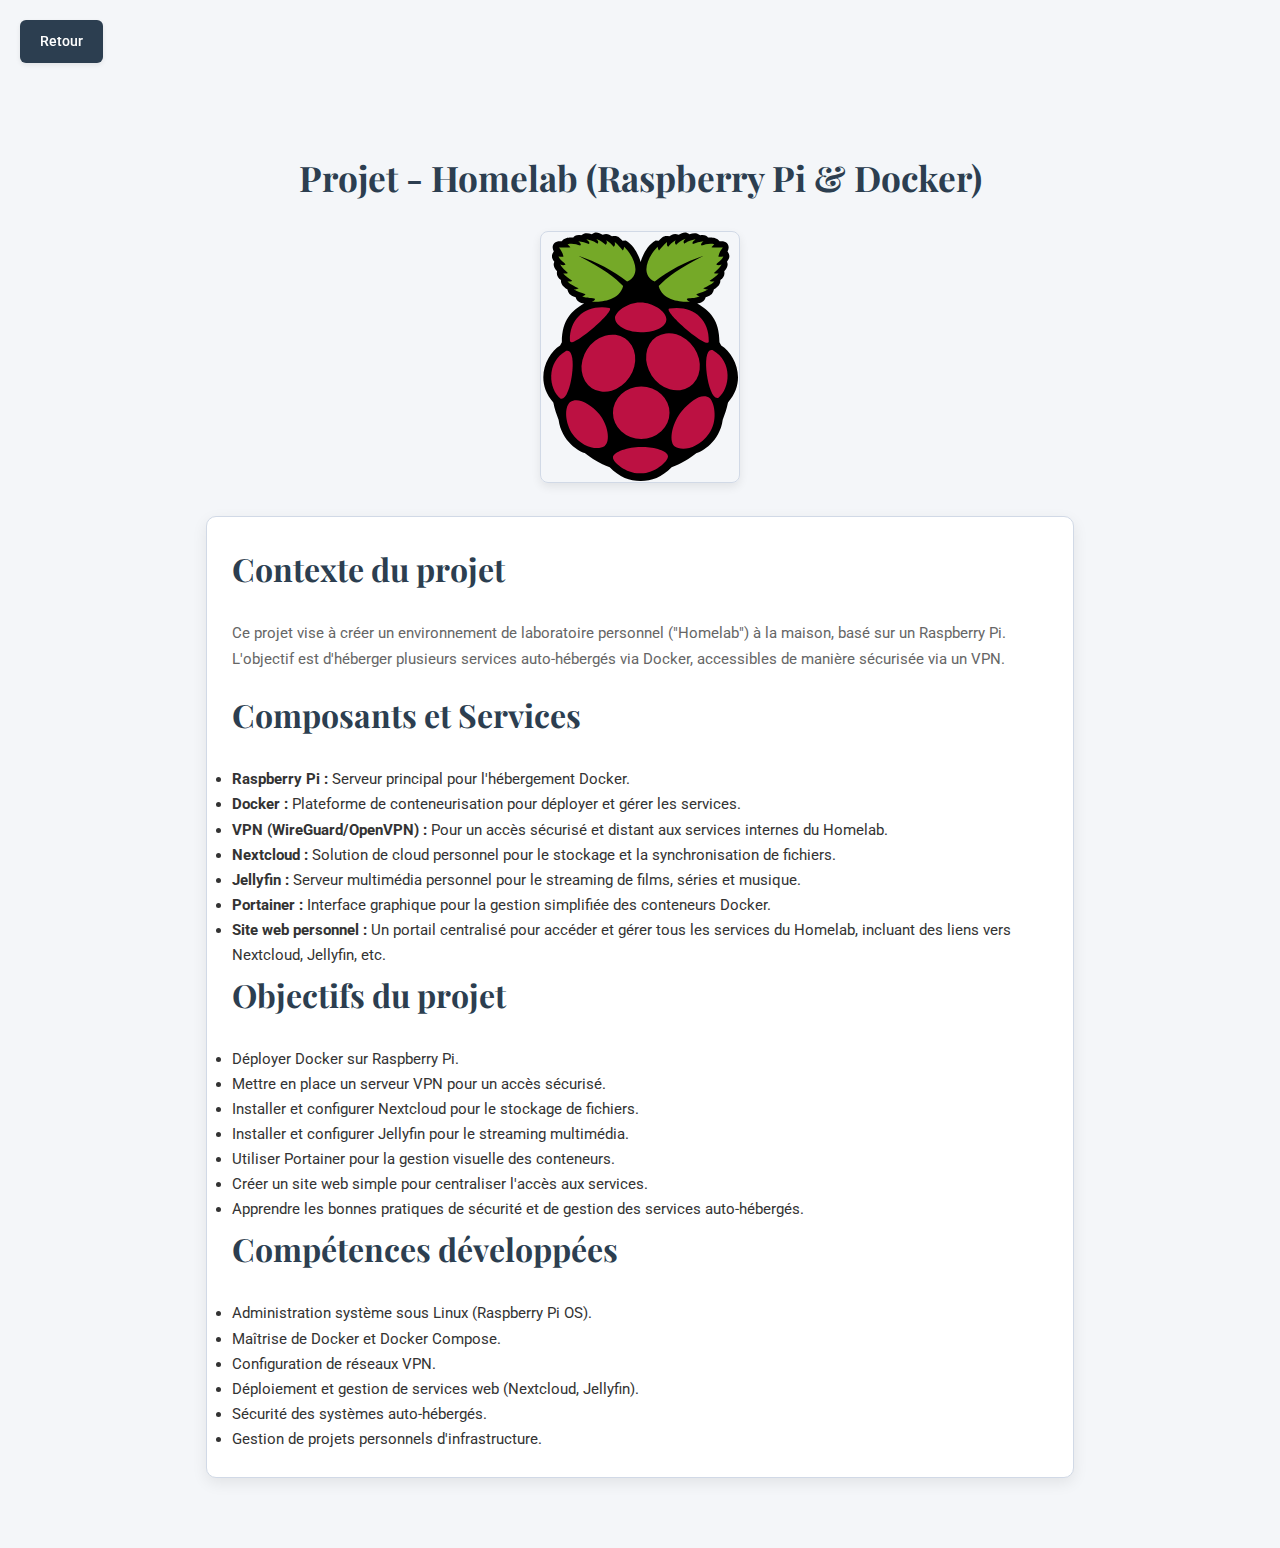
<file: Projets/homelab.html>
<!DOCTYPE html>
<html lang="fr">
<head>
    <meta charset="UTF-8">
    <meta name="viewport" content="width=device-width, initial-scale=1.0">
    <link rel="icon" href="../images/router.png" type="image/png">
    <title>Projet - Homelab</title>
    <link rel="stylesheet" href="../style.css">
    <link href="https://fonts.googleapis.com/css2?family=Roboto:wght@300;400;500;700&family=Playfair+Display:wght@700&display=swap" rel="stylesheet">
    <link rel="stylesheet" href="https://cdnjs.cloudflare.com/ajax/libs/font-awesome/6.4.0/css/all.min.css">
</head>
<body>

    <a href="javascript:history.back()" class="back-button">Retour</a>

    <section class="project-page">
        <div class="container">
            <h1>Projet - Homelab (Raspberry Pi & Docker)</h1>
            <div class="logo-container">
                <img src="../images/Raspberry_Pi_logo.svg" alt="Logo Raspberry Pi" class="project-logo">
            </div>
            <div class="project-description">
                <h2>Contexte du projet</h2>
                <p>Ce projet vise à créer un environnement de laboratoire personnel ("Homelab") à la maison, basé sur un Raspberry Pi. L'objectif est d'héberger plusieurs services auto-hébergés via Docker, accessibles de manière sécurisée via un VPN.</p>

                <h2>Composants et Services</h2>
                <ul>
                    <li><strong>Raspberry Pi :</strong> Serveur principal pour l'hébergement Docker.</li>
                    <li><strong>Docker :</strong> Plateforme de conteneurisation pour déployer et gérer les services.</li>
                    <li><strong>VPN (WireGuard/OpenVPN) :</strong> Pour un accès sécurisé et distant aux services internes du Homelab.</li>
                    <li><strong>Nextcloud :</strong> Solution de cloud personnel pour le stockage et la synchronisation de fichiers.</li>
                    <li><strong>Jellyfin :</strong> Serveur multimédia personnel pour le streaming de films, séries et musique.</li>
                    <li><strong>Portainer :</strong> Interface graphique pour la gestion simplifiée des conteneurs Docker.</li>
                    <li><strong>Site web personnel :</strong> Un portail centralisé pour accéder et gérer tous les services du Homelab, incluant des liens vers Nextcloud, Jellyfin, etc.</li>
                </ul>

                <h2>Objectifs du projet</h2>
                <ul>
                    <li>Déployer Docker sur Raspberry Pi.</li>
                    <li>Mettre en place un serveur VPN pour un accès sécurisé.</li>
                    <li>Installer et configurer Nextcloud pour le stockage de fichiers.</li>
                    <li>Installer et configurer Jellyfin pour le streaming multimédia.</li>
                    <li>Utiliser Portainer pour la gestion visuelle des conteneurs.</li>
                    <li>Créer un site web simple pour centraliser l'accès aux services.</li>
                    <li>Apprendre les bonnes pratiques de sécurité et de gestion des services auto-hébergés.</li>
                </ul>

                <h2>Compétences développées</h2>
                <ul>
                    <li>Administration système sous Linux (Raspberry Pi OS).</li>
                    <li>Maîtrise de Docker et Docker Compose.</li>
                    <li>Configuration de réseaux VPN.</li>
                    <li>Déploiement et gestion de services web (Nextcloud, Jellyfin).</li>
                    <li>Sécurité des systèmes auto-hébergés.</li>
                    <li>Gestion de projets personnels d'infrastructure.</li>
                </ul>
            </div>
            
            </div>
    </section>

    <script>
        // Fonction pour afficher/masquer le PDF (si vous en ajoutez un plus tard)
        function togglePDF(id) {
            let pdfContainer = document.getElementById(id);
            if (pdfContainer.style.display === "none" || pdfContainer.style.display === "") {
                pdfContainer.style.display = "block";
            } else {
                pdfContainer.style.display = "none";
            }
        }
    </script>
</body>
</html>
</file>
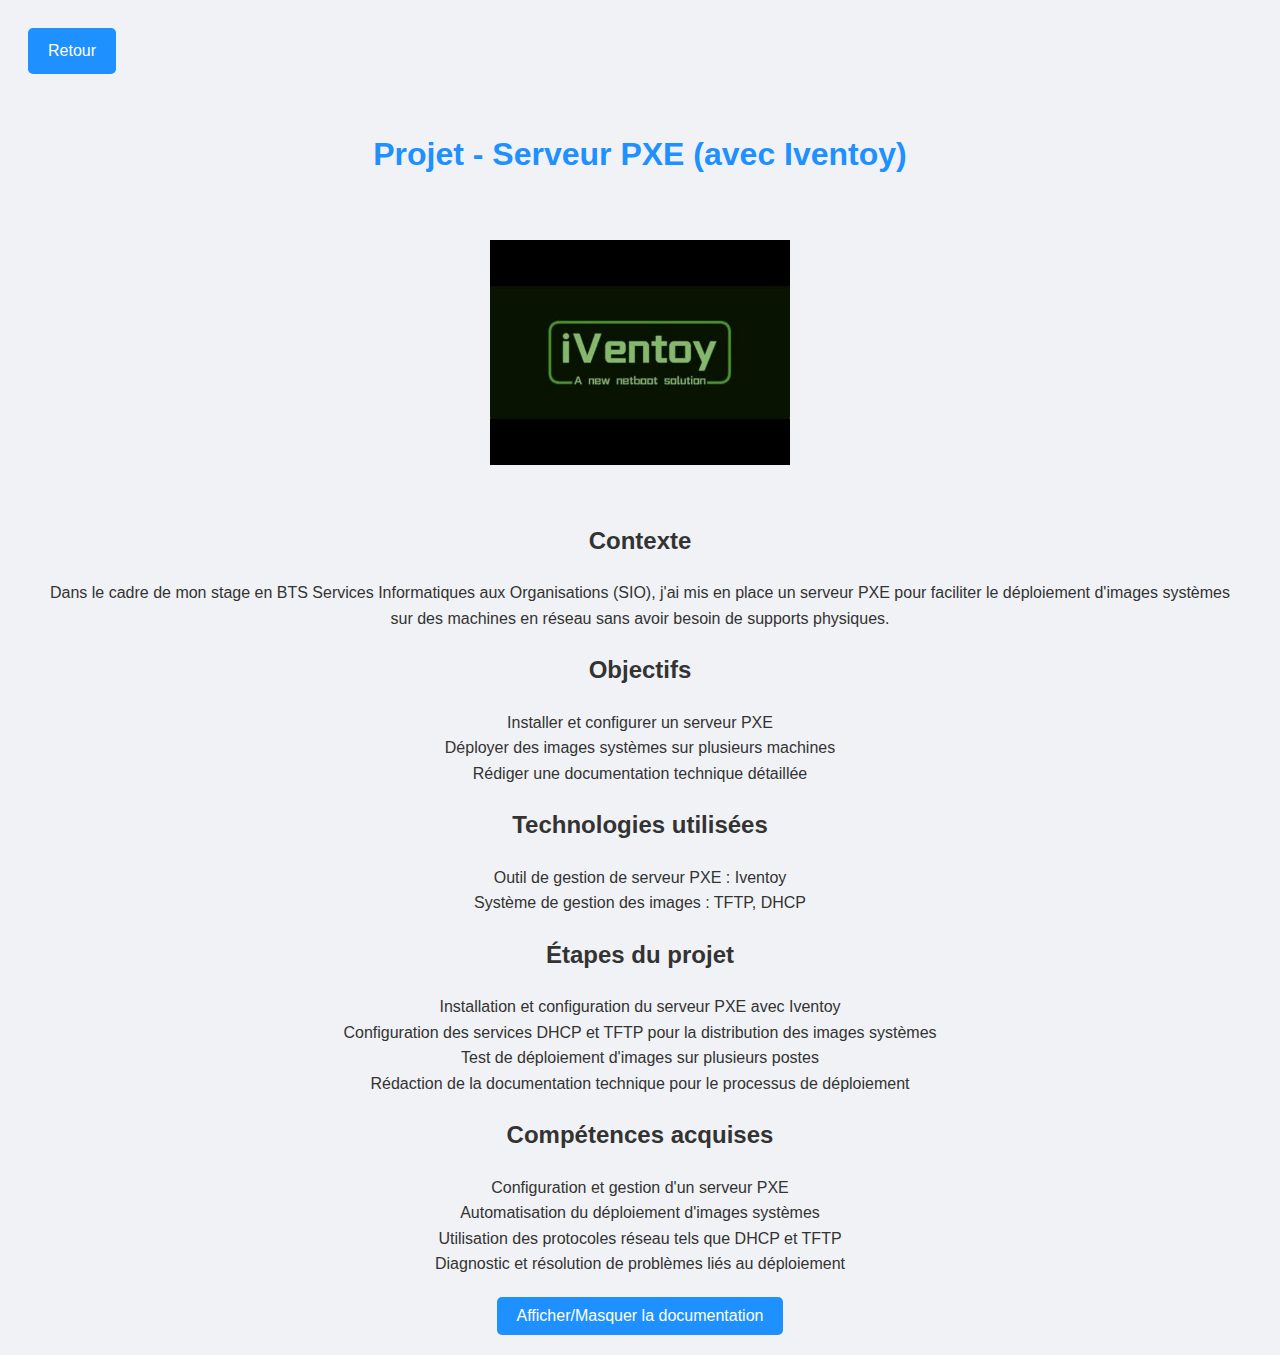
<file: Projets/iventoy.html>
<!DOCTYPE html>
<html lang="fr">
<head>
    <meta charset="UTF-8">
    <meta name="viewport" content="width=device-width, initial-scale=1.0">
	<link rel="icon" href="images/router.png" type="image/png">
    <title>Projet - Serveur PXE</title>
    <style>
        /* CSS intégré pour la mise en page */
        .certification-logo {
            width: 300px;
            height: 300px;
            object-fit: contain;
            display: block;
            margin: 0 auto;
        }

        body {
            font-family: 'Roboto', sans-serif;
            line-height: 1.6;
            background-color: #f0f2f5;
            color: #333;
            padding-top: 100px;
            position: relative;
        }

        .container {
            max-width: 1200px;
            margin: auto;
            padding: 0 1.5rem;
        }

        h1 {
            text-align: center;
            color: #1E90FF;
        }

        .logo-container {
            text-align: center;
            margin-bottom: 20px;
        }

        .certification-description {
            text-align: center;
            margin: 20px 0;
        }

        .pdf-container {
            text-align: center;
            margin-top: 30px;
            display: none; /* Caché par défaut */
        }

        .pdf-container embed {
            width: 100%;
            height: 600px;
        }

        .back-button {
            background-color: #1E90FF;
            color: white;
            padding: 10px 20px;
            border: none;
            border-radius: 5px;
            cursor: pointer;
            font-size: 1rem;
            position: absolute;
            top: 20px;
            left: 20px;
            transition: background-color 0.3s;
            text-decoration: none;
        }

        .back-button:hover {
            background-color: #187bcd;
        }

        .toggle-button {
            background-color: #1E90FF;
            color: white;
            padding: 10px 20px;
            border: none;
            border-radius: 5px;
            cursor: pointer;
            font-size: 1rem;
            display: block;
            margin: 20px auto;
            transition: background-color 0.3s;
        }

        .toggle-button:hover {
            background-color: #187bcd;
        }

        /* Suppression des puces et numéros des listes */
        ul, ol {
            list-style-type: none;
            padding: 0;
        }
    </style>
    <script>
        function togglePDF() {
            var pdfContainer = document.querySelector('.pdf-container');
            if (pdfContainer.style.display === "none" || pdfContainer.style.display === "") {
                pdfContainer.style.display = "block";
            } else {
                pdfContainer.style.display = "none";
            }
        }
    </script>
</head>
<body>

    <a href="javascript:history.back()" class="back-button">Retour</a>

    <section class="certification-page">
        <div class="container">
            <h1>Projet - Serveur PXE (avec Iventoy)</h1>

            <div class="logo-container">
                <img src="../images/iventoy.png" alt="Logo Iventoy" class="certification-logo">
            </div>

            <div class="certification-description">
                <h2>Contexte</h2>
                <p>Dans le cadre de mon stage en <span class="highlight">BTS Services Informatiques aux Organisations (SIO)</span>, j'ai mis en place un serveur PXE pour faciliter le déploiement d'images systèmes sur des machines en réseau sans avoir besoin de supports physiques.</p>

                <h2>Objectifs</h2>
                <ul>
                    <li>Installer et configurer un serveur PXE</li>
                    <li>Déployer des images systèmes sur plusieurs machines</li>
                    <li>Rédiger une documentation technique détaillée</li>
                </ul>

                <h2>Technologies utilisées</h2>
                <ul>
                    <li>Outil de gestion de serveur PXE : <span class="highlight">Iventoy</span></li>
                    <li>Système de gestion des images : <span class="highlight">TFTP, DHCP</span></li>
                </ul>

                <h2>Étapes du projet</h2>
                <ul>
                    <li>Installation et configuration du serveur PXE avec Iventoy</li>
                    <li>Configuration des services DHCP et TFTP pour la distribution des images systèmes</li>
                    <li>Test de déploiement d'images sur plusieurs postes</li>
                    <li>Rédaction de la documentation technique pour le processus de déploiement</li>
                </ul>

                <h2>Compétences acquises</h2>
                <ul>
                    <li>Configuration et gestion d'un serveur PXE</li>
                    <li>Automatisation du déploiement d'images systèmes</li>
                    <li>Utilisation des protocoles réseau tels que DHCP et TFTP</li>
                    <li>Diagnostic et résolution de problèmes liés au déploiement</li>
                </ul>
            </div>

            <button class="toggle-button" onclick="togglePDF()">Afficher/Masquer la documentation</button>
            
            <div class="pdf-container">
                <h2>Consulter la documentation PDF</h2>
                <embed src="../pdf/Iventoy.pdf" type="application/pdf" width="100%" height="1000px">
            </div>
        </div>
    </section>

</body>
</html>
</file>
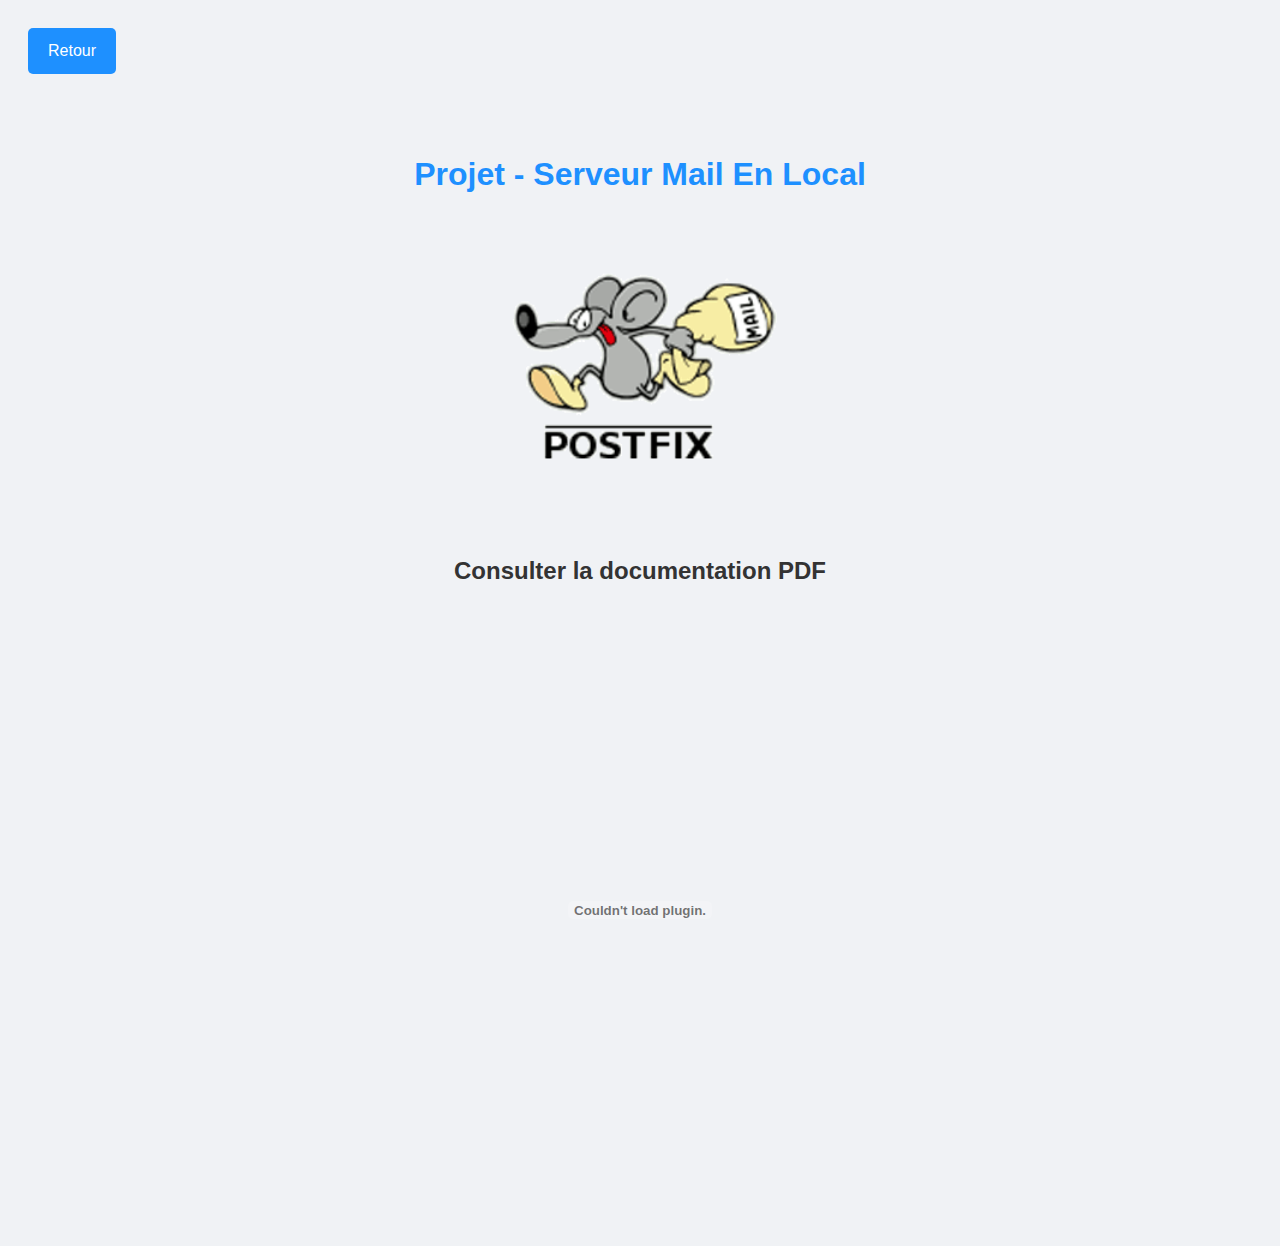
<file: Projets/mailocal.html>
<!DOCTYPE html>
<html lang="fr">
<head>
    <meta charset="UTF-8">
    <meta name="viewport" content="width=device-width, initial-scale=1.0">
    <title>Certification - ANSSI</title>
    <style>
        /* CSS intégré pour la page Certification */
        .certification-logo {
            width: 300px;
            height: 300px;
            object-fit: contain;
            display: block;
            margin: 0 auto;
        }

        body {
            font-family: 'Roboto', sans-serif;
            line-height: 1.6;
            background-color: #f0f2f5;
            color: #333;
            padding-top: 100px;
            position: relative; /* Ajouté pour la position absolue du bouton */
        }

        .certification-page {
            padding: 20px;
        }

        .container {
            max-width: 1200px;
            margin: auto;
            padding: 0 1.5rem;
        }

        h1 {
            text-align: center;
            color: #1E90FF;
        }

        .logo-container {
            text-align: center;
            margin-bottom: 20px;
        }

        .certification-description {
            text-align: center;
            margin: 20px 0;
        }

        .pdf-container {
            text-align: center;
            margin-top: 30px;
        }

        .pdf-container embed {
            width: 100%;
            height: 600px;
        }

        /* Style pour le bouton de retour (haut à gauche) */
        .back-button {
            background-color: #1E90FF;
            color: white;
            padding: 10px 20px;
            border: none;
            border-radius: 5px;
            cursor: pointer;
            font-size: 1rem;
            position: absolute; /* Positionné en haut à gauche */
            top: 20px; /* Un peu d'espace depuis le haut */
            left: 20px; /* Un peu d'espace depuis la gauche */
            transition: background-color 0.3s;
            text-decoration: none; /* Si c'est un lien */
        }

        .back-button:hover {
            background-color: #187bcd;
        }

    </style>
</head>
<body>

    <!-- Bouton Retour en haut à gauche -->
    <a href="javascript:history.back()" class="back-button">Retour</a>

    <!-- Section Certification -->
    <section class="certification-page">
        <div class="container">
            <h1>Projet - Serveur Mail En Local</h1>

            <!-- Affichage du logo (image PNG) -->
            <div class="logo-container">
                <img src="../images/logo-postfix.png" alt="Logo Certification" class="certification-logo">
            </div>

            <!-- Description de la certification -->
            <div class="certification-description">
                <p></p>
            </div>

            <!-- Affichage du fichier PDF (certif.pdf) -->
            <div class="pdf-container">
                <h2>Consulter la documentation PDF</h2>
                <embed src="../pdf/serveur_mail.pdf" type="application/pdf" width="100%" height="1000px">
            </div>
        </div>
    </section>

</body>
</html>
</file>
<file: style.css>
/* style.css - Version 3.0: Raffiné et Optimisé */

/* Import des polices Google Fonts */
@import url('https://fonts.googleapis.com/css2?family=Roboto:wght@300;400;500;700&family=Playfair+Display:wght@700&display=swap');

:root {
    /* Nouvelle palette de couleurs */
    --primary-color: #2c3e50;    /* Bleu nuit profond pour les titres et éléments importants */
    --accent-color: #3498db;     /* Bleu ciel pour les accents et interactions */
    --text-color: #333;          /* Gris foncé pour le texte principal */
    --light-text-color: #666;    /* Gris clair pour le texte secondaire/description */
    --background-color-light: #f4f6f9; /* Fond très clair pour les sections */
    --background-color-mid: #e0e6ed;   /* Fond légèrement plus foncé pour alternance */
    --background-color-dark: #34495e;  /* Fond sombre pour le header/footer */
    --border-color: #d1d9e6;     /* Couleur des bordures et séparateurs */
    --card-background: #ffffff;  /* Fond des cartes et conteneurs */
    --shadow-light: rgba(0, 0, 0, 0.08); /* Ombre légère pour profondeur */
    --shadow-medium: rgba(0, 0, 0, 0.15); /* Ombre plus prononcée au survol */
}

/* Réinitialisation de base */
* {
    margin: 0;
    padding: 0;
    box-sizing: border-box;
}

body {
    font-family: 'Roboto', sans-serif;
    font-weight: 400;
    line-height: 1.6;
    color: var(--text-color);
    background-color: var(--background-color-light);
    scroll-behavior: smooth;
    padding-top: 70px; /* Compense la hauteur du header fixe */
}

/* Conteneur global */
.container {
    max-width: 1000px;
    margin: 0 auto;
    padding: 0 1rem; /* Padding réduit sur les côtés */
}

/* Sections générales */
.section {
    padding: 60px 0; /* Padding vertical légèrement réduit */
    text-align: center;
    position: relative;
}

.section:nth-of-type(even) {
    background-color: var(--background-color-mid); /* Alternance de couleur de fond */
}

/* Titres */
h1 {
    font-family: 'Playfair Display', serif;
    font-size: 2.5rem; /* Taille de police légèrement réduite */
    color: var(--primary-color);
    margin-bottom: 35px;
    font-weight: 700;
}

h2 {
    font-family: 'Playfair Display', serif;
    font-size: 2rem; /* Taille de police légèrement réduite */
    color: var(--primary-color);
    margin-bottom: 25px;
    font-weight: 700;
}

h3 {
    font-family: 'Roboto', sans-serif;
    font-size: 1.35rem; /* Taille de police légèrement réduite */
    color: var(--text-color);
    margin-bottom: 15px;
    font-weight: 500;
}

p {
    font-size: 0.95rem; /* Taille de police légèrement réduite */
    margin-bottom: 15px;
    color: var(--light-text-color);
}

a {
    text-decoration: none;
    color: var(--accent-color);
    transition: color 0.3s ease;
}

a:hover {
    color: var(--primary-color);
}

/* Header et Navigation */
header {
    background-color: var(--background-color-dark);
    position: fixed;
    width: 100%;
    top: 0;
    z-index: 1000;
    box-shadow: 0 3px 10px var(--shadow-light);
}

nav {
    display: flex;
    justify-content: space-between;
    align-items: center;
    padding: 0.8rem 1rem;
}

.logo a {
    color: var(--card-background); /* Blanc */
    font-family: 'Playfair Display', serif;
    font-size: 1.6rem; /* Taille de police légèrement réduite */
    font-weight: 700;
    transition: color 0.3s ease;
}

.logo a:hover {
    color: var(--accent-color);
}

.nav-links {
    list-style: none;
    display: flex;
}

.nav-links li {
    margin-left: 25px; /* Espacement réduit */
}

.nav-links a {
    color: var(--card-background);
    font-size: 0.95rem; /* Taille de police légèrement réduite */
    padding: 5px 0;
    position: relative;
    opacity: 0.8;
}

.nav-links a:hover {
    opacity: 1;
    color: var(--accent-color);
}

.nav-links a::after {
    content: '';
    position: absolute;
    width: 0;
    height: 2px;
    display: block;
    margin-top: 5px;
    right: 0;
    background: var(--accent-color);
    transition: width 0.3s ease, background-color 0.3s ease;
}

.nav-links a:hover::after {
    width: 100%;
    left: 0;
    background: var(--accent-color);
}

/* Burger Menu (Mobile) */
.burger {
    display: none;
    cursor: pointer;
    flex-direction: column;
    justify-content: space-around;
    width: 28px; /* Taille légèrement réduite */
    height: 18px; /* Taille légèrement réduite */
    z-index: 1001;
}

.burger div {
    width: 100%;
    height: 2px; /* Epaisseur réduite */
    background-color: var(--card-background);
    border-radius: 5px;
    transition: all 0.3s ease;
}

/* Boutons génériques */
.btn {
    display: inline-block;
    background-color: var(--accent-color);
    color: var(--card-background);
    padding: 10px 20px; /* Padding réduit */
    border-radius: 6px; /* Bords légèrement moins arrondis */
    text-decoration: none;
    font-weight: 500;
    transition: all 0.3s ease;
    border: none;
    cursor: pointer;
    font-size: 0.9rem; /* Taille de police réduite */
    margin-top: 15px;
}

.btn:hover {
    background-color: var(--accent-color);
    transform: translateY(-1px); /* Moins de mouvement */
    box-shadow: 0 4px 10px var(--shadow-medium);
}

.btn i {
    margin-left: 6px;
}

/* Styles pour les grilles (Compétences, Projets, Certifications) */
.skills, .projects, .certification-grid {
    display: grid;
    grid-template-columns: repeat(auto-fit, minmax(260px, 1fr)); /* Taille min réduite */
    gap: 25px; /* Espacement réduit */
    margin-top: 35px;
}

.skill, .project, .certification {
    background-color: var(--card-background);
    padding: 25px; /* Padding réduit */
    border-radius: 10px; /* Bords légèrement moins arrondis */
    box-shadow: 0 4px 12px var(--shadow-light);
    transition: transform 0.2s ease, box-shadow 0.2s ease;
    text-align: center;
    border: 1px solid var(--border-color); /* Ajout d'une bordure subtile */
}

.skill:hover, .project:hover, .certification:hover {
    transform: translateY(-5px); /* Moins de mouvement */
    box-shadow: 0 8px 20px var(--shadow-medium);
}

.skill i {
    font-size: 2.5rem; /* Taille d'icône réduite */
    color: var(--accent-color);
    margin-bottom: 15px;
}

.skill h3 {
    margin-bottom: 8px;
}

.project img {
    max-width: 100%;
    height: 160px; /* Hauteur réduite pour les images de projet */
    object-fit: contain;
    border-radius: 6px;
    margin-bottom: 15px;
    border: 1px solid var(--border-color);
}

.project-info {
    text-align: left;
}

.project-info p {
    font-size: 0.88rem; /* Taille de police réduite */
    color: var(--light-text-color);
}

.project-info p strong {
    color: var(--primary-color);
}

/* Section Stages & Expériences */
.experiences {
    list-style: none;
    text-align: left;
    max-width: 750px; /* Largeur max réduite */
    margin: 35px auto 0;
}

.experiences li {
    background-color: var(--card-background);
    padding: 25px; /* Padding réduit */
    border-radius: 10px;
    box-shadow: 0 4px 12px var(--shadow-light);
    margin-bottom: 25px; /* Espacement réduit */
    position: relative;
    border-left: 4px solid var(--accent-color); /* Bordure accentuée */
}

.experiences li h3 {
    color: var(--primary-color);
    margin-bottom: 8px;
}

.experiences li p {
    font-size: 0.9rem; /* Taille de police réduite */
    color: var(--light-text-color);
}

/* Section Contact */
#contact .container {
    max-width: 550px; /* Largeur max réduite */
}

.form-group {
    margin-bottom: 18px; /* Espacement réduit */
    text-align: left;
}

.form-group label {
    display: block;
    margin-bottom: 6px;
    font-weight: 500;
    color: var(--primary-color);
    font-size: 0.9rem; /* Taille de police réduite */
}

.form-group input[type="text"],
.form-group input[type="email"],
.form-group textarea {
    width: 100%;
    padding: 10px; /* Padding réduit */
    border: 1px solid var(--border-color);
    border-radius: 6px;
    font-size: 0.9rem; /* Taille de police réduite */
    font-family: 'Roboto', sans-serif;
    transition: border-color 0.2s ease, box-shadow 0.2s ease;
}

.form-group input[type="text"]:focus,
.form-group input[type="email"]:focus,
.form-group textarea:focus {
    border-color: var(--accent-color);
    box-shadow: 0 0 0 3px rgba(52, 152, 219, 0.2); /* Ombre plus douce */
    outline: none;
}

.form-group textarea {
    resize: vertical;
}

/* Footer */
footer {
    background-color: var(--background-color-dark);
    color: var(--card-background);
    padding: 25px 0; /* Padding réduit */
    text-align: center;
    box-shadow: 0 -3px 10px var(--shadow-light);
}

footer p {
    margin-bottom: 12px;
    font-size: 0.85rem; /* Taille de police réduite */
    color: rgba(255, 255, 255, 0.8);
}

.social-icons a {
    color: var(--card-background);
    font-size: 1.4rem; /* Taille d'icône réduite */
    margin: 0 8px; /* Espacement réduit */
    transition: color 0.3s ease, transform 0.3s ease;
}

.social-icons a:hover {
    color: var(--accent-color);
    transform: translateY(-2px);
}

/* Veille Technologique */
#veille-tech {
    background-color: var(--background-color-light);
    padding: 50px 0;
}

#veille-tech .veille-container {
    max-width: 900px; /* Largeur légèrement réduite */
    margin: 0 auto;
    padding: 20px;
}

#veille-tech h1 {
    text-align: center;
    margin-bottom: 35px;
    color: var(--primary-color);
}

.veille-project {
    display: flex;
    flex-direction: row;
    align-items: center;
    gap: 20px;
    padding: 25px;
    border-radius: 10px;
    background: var(--card-background);
    box-shadow: 0 4px 12px var(--shadow-light);
    margin-bottom: 25px;
    border: 1px solid var(--border-color);
    transition: transform 0.2s ease, box-shadow 0.2s ease;
}

.veille-project:hover {
    transform: translateY(-5px);
    box-shadow: 0 8px 20px var(--shadow-medium);
}

.veille-project img {
    width: 180px; /* Taille d'image réduite */
    height: 180px;
    object-fit: cover;
    border-radius: 8px;
    border: 1px solid var(--border-color);
}

.veille-info {
    flex: 1;
    text-align: left;
}

.veille-info h3 {
    color: var(--primary-color);
    margin-bottom: 8px;
}

.veille-info p {
    font-size: 0.9rem; /* Taille de police réduite */
    margin: 8px 0;
    line-height: 1.5;
}

/* Styles pour les pages de certification/projet (certification1.html, etc.) */
.back-button {
    display: inline-block; /* Assure que padding et margin fonctionnent comme prévu */
    background-color: var(--primary-color); /* Couleur de fond définie par la variable */
    color: var(--card-background); /* Texte blanc */
    padding: 10px 20px;
    border: none;
    border-radius: 6px;
    cursor: pointer;
    font-size: 0.9rem;
    position: fixed; /* Reste fixe lors du défilement */
    top: 20px;
    left: 20px;
    z-index: 1000; /* Assure qu'il est au-dessus des autres éléments */
    transition: background-color 0.3s ease, transform 0.2s ease, box-shadow 0.3s ease; /* Ajout de box-shadow pour la transition */
    text-decoration: none; /* Enlève le soulignement si c'est un lien <a> */
    font-weight: 500; /* Un peu plus épais pour la lisibilité */
    box-shadow: 0 2px 5px var(--shadow-light); /* Ombre légère par défaut */
}

.back-button:hover {
    background-color: var(--accent-color); /* Changement de couleur au survol */
    transform: translateY(-1px); /* Léger soulèvement */
    box-shadow: 0 4px 10px var(--shadow-medium); /* Ombre plus prononcée au survol */
}


.certification-page, .project-page {
    padding: 80px 1rem 40px; /* Padding ajusté pour ces pages */
    background-color: var(--background-color-light);
    text-align: center;
}

.certification-page .container, .project-page .container {
    max-width: 900px;
    margin: 0 auto;
}

.certification-page h1, .project-page h1 {
    font-size: 2.2rem; /* Taille de titre ajustée */
    margin-bottom: 25px;
    color: var(--primary-color);
}

.logo-container {
    margin: 25px 0;
}

.certification-logo {
    max-width: 200px; /* Taille ajustée pour les logos */
    height: auto;
    border-radius: 8px;
    box-shadow: 0 4px 10px var(--shadow-light);
    border: 1px solid var(--border-color);
}

.project-logo { /* Nouvelle classe si un logo spécifique est utilisé pour les projets */
    max-width: 200px;
    height: auto;
    border-radius: 8px;
    box-shadow: 0 4px 10px var(--shadow-light);
    border: 1px solid var(--border-color);
}


.certification-description, .project-description {
    background-color: var(--card-background);
    padding: 25px; /* Padding réduit */
    border-radius: 10px;
    box-shadow: 0 5px 15px var(--shadow-light);
    margin-bottom: 30px;
    text-align: left;
    line-height: 1.7;
    border: 1px solid var(--border-color);
    font-size: 0.92rem; /* Taille de police légèrement réduite */
}

.certification-description p strong, .project-description p strong {
    color: var(--primary-color);
}

.pdf-container {
    margin-top: 25px;
    background-color: var(--card-background);
    border-radius: 10px;
    box-shadow: 0 5px 15px var(--shadow-light);
    overflow: hidden;
    padding: 20px;
    border: 1px solid var(--border-color);
}

.pdf-container h2 {
    color: var(--primary-color);
    margin-bottom: 20px;
    font-size: 1.6rem; /* Taille de titre PDF ajustée */
}

.pdf-container embed, .pdf-container iframe {
    width: 100%;
    height: 600px; /* Hauteur ajustée pour le PDF */
    border: 1px solid var(--border-color);
    border-radius: 6px;
}

.button-container {
    margin-top: 25px;
    display: flex;
    justify-content: center;
    gap: 12px; /* Espace réduit entre les boutons */
    flex-wrap: wrap;
}

.button-container button {
    background-color: var(--accent-color);
    color: white;
    padding: 10px 20px;
    border: none;
    border-radius: 6px;
    cursor: pointer;
    font-size: 0.9rem;
    font-weight: 500;
    transition: all 0.3s ease;
}

.button-container button:hover {
    background-color: var(--primary-color);
    transform: translateY(-1px);
    box-shadow: 0 4px 8px var(--shadow-medium);
}


/* Responsivité générale */
@media (max-width: 768px) {
    body {
        padding-top: 60px;
    }
    h1 { font-size: 2rem; }
    h2 { font-size: 1.6rem; }
    h3 { font-size: 1.2rem; }
    p { font-size: 0.9rem; }
    .section { padding: 40px 0; }

    nav {
        flex-direction: column;
        align-items: flex-start;
        padding: 0.7rem 1rem;
    }
    .logo a { font-size: 1.5rem; }
    .nav-links {
        flex-direction: column;
        width: 100%;
        text-align: center;
        margin-top: 15px;
        display: none;
    }
    .nav-links li { margin: 10px 0; }
    .nav-links a { font-size: 0.88rem; }
    .burger {
        display: flex;
        position: absolute;
        right: 1rem;
        top: 1rem;
    }
    .nav-active { display: flex; }

    .skills, .projects, .certification-grid {
        grid-template-columns: 1fr;
        gap: 20px;
    }
    .skill, .project, .certification, .experiences li {
        padding: 20px;
    }
    .project img { height: 140px; }

    .veille-project {
        flex-direction: column;
        text-align: center;
    }
    .veille-project img {
        margin-bottom: 15px;
        width: 150px;
        height: 150px;
    }
    .veille-info { text-align: center; }

    .certification-page, .project-page {
        padding: 70px 0.8rem 30px;
    }
    .certification-page h1, .project-page h1 { font-size: 1.8rem; }
    .certification-description, .project-description { padding: 20px; }
    .pdf-container embed, .pdf-container iframe { height: 400px; }
    .button-container { gap: 10px; }
}

/* Animation burger */
.toggle .line1 { transform: rotate(-45deg) translate(-5px, 5px); }
.toggle .line2 { opacity: 0; }
.toggle .line3 { transform: rotate(45deg) translate(-5px, -5px); }
</file>
